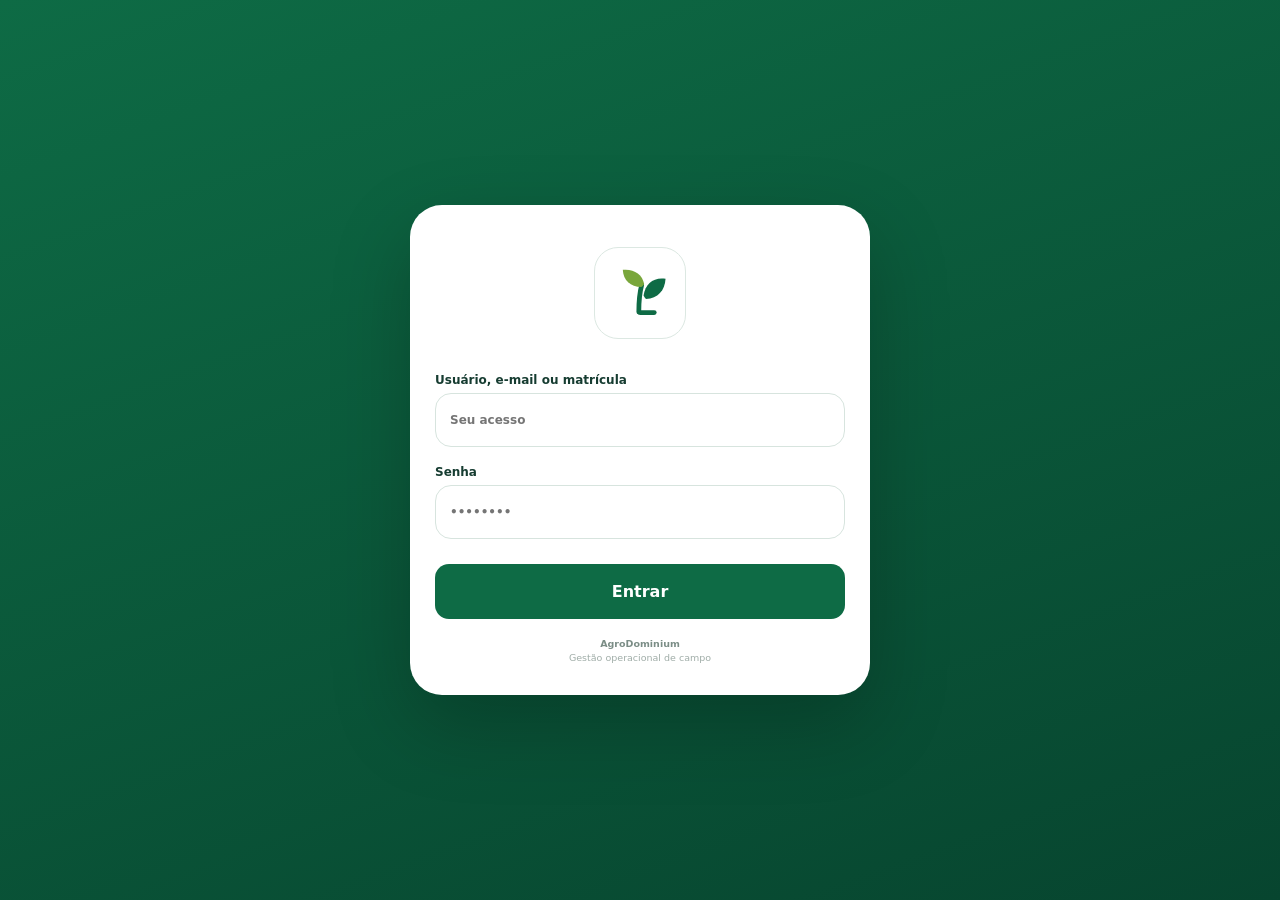
<file: app/src/main/assets/app/index.html>
<!doctype html>
<html lang="pt-BR">
<head>
  <meta charset="utf-8">
  <meta name="viewport" content="width=device-width,initial-scale=1,viewport-fit=cover,user-scalable=no">
  <meta name="theme-color" content="#ffffff">
  <title>AgroDominium</title>
  <link rel="stylesheet" href="style.css">
  <link rel="stylesheet" href="style-v23.css">
  <link rel="stylesheet" href="style-v228.css?v=228">
  <link rel="stylesheet" href="style-v229.css?v=229">
  <link rel="stylesheet" href="style-v230.css?v=230">
  <link rel="stylesheet" href="style-v231.css?v=231">
  <link rel="stylesheet" href="style-v232.css?v=232">
  <link rel="stylesheet" href="style-v240.css?v=241">
  <style>
    .login-card{padding-top:42px!important;padding-bottom:30px!important}
    .login-logo{margin:0 auto 34px!important}
    .login-card label{margin-top:18px!important}
    .login-card>small{display:block;text-align:center;margin-top:18px;line-height:1.45}
  </style>
</head>
<body>
<div id="app" class="app-shell">
  <header class="topbar">
    <div class="brandmark" aria-hidden="true">
      <svg viewBox="0 0 128 128"><path d="M62 96c0-20 2-35 5-46" fill="none" stroke="#0e6b45" stroke-width="8" stroke-linecap="round"/><path d="M66 54c-18 0-30-11-31-29 18-2 33 7 36 24-1 2-3 4-5 5Z" fill="#79a63b"/><path d="M70 68c3-20 17-31 37-28-1 20-13 33-33 34-2-2-3-4-4-6Z" fill="#0e6b45"/><path d="M64 97h24" fill="none" stroke="#0e6b45" stroke-width="8" stroke-linecap="round"/></svg>
    </div>
    <div class="brandtext"><strong>AgroDominium</strong><small id="subtitle">Gestão operacional de campo</small></div>
    <div class="top-actions"><button id="netChip" class="chip offline" type="button">Offline</button><button class="icon-btn" type="button" onclick="syncNow()" aria-label="Sincronizar">↻</button></div>
  </header>
  <main id="screen" class="screen"></main>
  <nav class="bottom-nav">
    <button data-tab="home" onclick="nav('home')"><span>⌂</span><b>Campo</b></button>
    <button data-tab="agenda" onclick="nav('agenda')"><span>▣</span><b>Agenda</b></button>
    <button class="add-main" data-tab="add" onclick="nav('add')"><span>＋</span><b>Adicionar</b></button>
    <button data-tab="map" onclick="nav('map')"><span>⌖</span><b>Mapa</b></button>
    <button data-tab="profile" onclick="nav('profile')"><span>♙</span><b>Perfil</b></button>
  </nav>
</div>
<div id="loginOverlay" class="login-overlay hidden">
  <div class="login-card">
    <div class="login-logo">
      <svg viewBox="0 0 128 128"><path d="M62 96c0-20 2-35 5-46" fill="none" stroke="#0e6b45" stroke-width="8" stroke-linecap="round"/><path d="M66 54c-18 0-30-11-31-29 18-2 33 7 36 24-1 2-3 4-5 5Z" fill="#79a63b"/><path d="M70 68c3-20 17-31 37-28-1 20-13 33-33 34-2-2-3-4-4-6Z" fill="#0e6b45"/><path d="M64 97h24" fill="none" stroke="#0e6b45" stroke-width="8" stroke-linecap="round"/></svg>
    </div>
    <label>Usuário, e-mail ou matrícula<input id="loginUser" autocomplete="username" placeholder="Seu acesso"></label>
    <label>Senha<input id="loginPass" type="password" autocomplete="current-password" placeholder="••••••••"></label>
    <button id="loginBtn" type="button" class="btn primary full" onclick="doLogin()">Entrar</button>
    <small>AgroDominium</small>
  </div>
</div>
<div id="toast" class="toast"></div>
<script src="app.js?v=226"></script>
<script src="fix-v226.js?v=226"></script>
<script src="fix-v228.js?v=228"></script>
<script src="fix-v229.js?v=229"></script>
<script src="fix-v230a.js?v=230"></script>
<script src="fix-v231.js?v=231"></script>
<script src="fix-v232.js?v=232"></script>
<script src="fix-v233.js?v=233"></script>
<script src="fix-v240.js?v=241"></script>
</body>
</html>
</file>
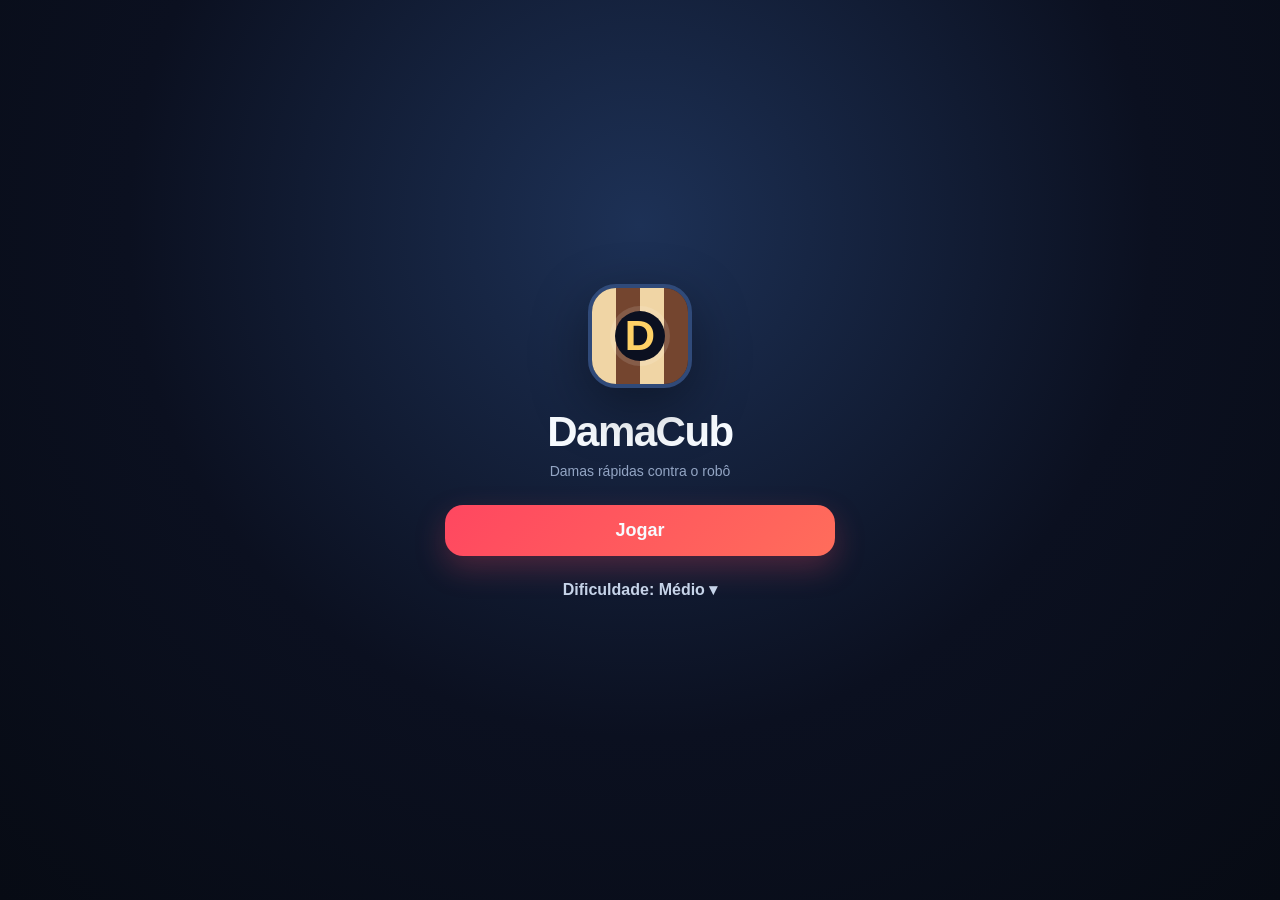
<file: app/src/main/assets/game.html>
<!doctype html>
<html lang="pt-BR">
<head>
<meta charset="utf-8">
<meta name="viewport" content="width=device-width,initial-scale=1,maximum-scale=1,user-scalable=no,viewport-fit=cover">
<title>DamaCub</title>
<style>
:root{--bg:#0b1020;--panel:#121a2e;--panel2:#18233d;--line:#283b61;--text:#f7fbff;--muted:#93a5c4;--gold:#ffd166;--red:#ff5563;--blue:#36c7ff;--dark:#74452f;--light:#f0d5a5}
*{box-sizing:border-box;-webkit-tap-highlight-color:transparent;user-select:none;-webkit-user-select:none}html,body{margin:0;width:100%;height:100%;overflow:hidden;background:var(--bg);color:var(--text);font-family:Arial,Helvetica,sans-serif}button{font:inherit;color:inherit;border:0;outline:0}.hidden{display:none!important}.start{position:fixed;inset:0;z-index:100;background:radial-gradient(circle at 50% 25%,#1d3156 0,#0b1020 55%,#070b14 100%);display:flex;align-items:center;justify-content:center;padding:24px}.start-card{width:min(390px,94vw);text-align:center}.brand-logo{width:104px;height:104px;margin:0 auto 20px;border-radius:28px;display:grid;grid-template-columns:repeat(4,1fr);grid-template-rows:repeat(4,1fr);overflow:hidden;border:4px solid #304a79;box-shadow:0 18px 55px rgba(0,0,0,.38);position:relative}.brand-logo i:nth-child(odd){background:var(--light)}.brand-logo i:nth-child(even){background:var(--dark)}.brand-logo:after{content:'D';position:absolute;inset:23px;border-radius:50%;background:#0b1020;color:var(--gold);display:flex;align-items:center;justify-content:center;font-size:42px;font-weight:900;box-shadow:0 0 0 5px rgba(255,255,255,.12)}.start h1{margin:0;font-size:42px;letter-spacing:-1.5px}.tag{margin:7px 0 26px;color:var(--muted);font-size:14px}.play{width:100%;padding:15px 18px;border-radius:18px;background:linear-gradient(135deg,#ff4760,#ff6d5b);font-weight:900;font-size:18px;box-shadow:0 12px 30px rgba(255,71,96,.25)}.start-diff-toggle{margin-top:14px;background:transparent;color:#c6d3e8;padding:10px 14px;font-weight:700}.start-levels{display:flex;gap:8px;margin-top:8px;max-height:0;opacity:0;overflow:hidden;transition:max-height .22s ease,opacity .18s ease}.start-levels.open{max-height:70px;opacity:1}.start-levels button{flex:1;padding:11px 5px;border-radius:13px;background:#151f36;border:1px solid #2c4169;color:#9fb1ce;font-weight:800}.start-levels button.active{background:var(--gold);border-color:var(--gold);color:#111827}.game{height:100%;display:flex;flex-direction:column;align-items:center;padding:max(8px,env(safe-area-inset-top)) 10px max(8px,env(safe-area-inset-bottom));gap:8px}.topbar{width:min(680px,100%);height:54px;display:flex;align-items:center;justify-content:space-between;flex:0 0 54px}.mini-brand{display:flex;align-items:center;gap:8px;font-weight:900;font-size:18px}.mini-logo{width:34px;height:34px;border-radius:11px;background:linear-gradient(135deg,var(--red),#fe8c54);display:flex;align-items:center;justify-content:center;color:#fff;font-weight:900;box-shadow:inset 0 0 0 2px rgba(255,255,255,.14)}.turn-pill{height:36px;padding:0 12px;border-radius:999px;background:#111a2d;border:1px solid #273a60;display:flex;align-items:center;gap:7px;color:#c7d3e7;font-size:13px;font-weight:800}.turn-dot{width:9px;height:9px;border-radius:50%;background:var(--red);box-shadow:0 0 0 4px rgba(255,85,99,.12)}.turn-pill.cpu .turn-dot{background:var(--blue);box-shadow:0 0 0 4px rgba(54,199,255,.12)}.icon-btn{width:40px;height:40px;border-radius:13px;background:#111a2d;border:1px solid #273a60;font-size:21px;display:flex;align-items:center;justify-content:center}.score-mini{font-size:12px;color:#8193b2;min-width:62px;text-align:center}.board-shell{width:min(94vw,620px);height:min(94vw,620px);max-height:calc(100vh - 126px);max-width:calc(100vh - 126px);aspect-ratio:1/1;position:relative;flex:0 1 auto}.board{position:absolute;inset:0;border:5px solid #314a78;border-radius:18px;overflow:hidden;background:var(--dark);box-shadow:0 18px 48px rgba(0,0,0,.45)}.cells{position:absolute;inset:0;display:grid;grid-template-columns:repeat(8,1fr);grid-template-rows:repeat(8,1fr)}.cell{position:relative}.cell.light{background:var(--light)}.cell.dark{background:var(--dark)}.cell.movable:after{content:'';position:absolute;width:15%;height:15%;left:42.5%;top:42.5%;border-radius:50%;background:rgba(255,255,255,.48)}.cell.target:after{content:'';position:absolute;width:35%;height:35%;left:32.5%;top:32.5%;border-radius:50%;background:rgba(255,209,102,.28);box-shadow:0 0 0 3px var(--gold)}.cell.selected{box-shadow:inset 0 0 0 4px var(--gold)}.cell.hint-from{box-shadow:inset 0 0 0 5px #8df0a9}.cell.hint-to:after{content:'✓';position:absolute;width:42%;height:42%;left:29%;top:29%;border-radius:50%;background:#65db8b;color:#0b4020;display:flex;align-items:center;justify-content:center;font-weight:900;font-size:18px;z-index:3}.pieces{position:absolute;inset:0;pointer-events:none}.piece-slot{position:absolute;width:12.5%;height:12.5%;display:flex;align-items:center;justify-content:center;z-index:10;transition:left .22s cubic-bezier(.2,.72,.25,1),top .22s cubic-bezier(.2,.72,.25,1),opacity .13s ease,transform .22s ease;will-change:left,top,transform,opacity}.disc{width:73%;height:73%;border-radius:50%;border:2px solid rgba(255,255,255,.33);box-shadow:0 5px 8px rgba(0,0,0,.4),inset 0 4px 0 rgba(255,255,255,.25),inset 0 -5px 0 rgba(0,0,0,.16);display:flex;align-items:center;justify-content:center;position:relative}.human .disc{background:linear-gradient(145deg,#ff7680,var(--red) 45%,#d9354b)}.ai .disc{background:linear-gradient(145deg,#76dcff,var(--blue) 45%,#1598d7)}.king .disc:after{content:'★';color:var(--gold);font-size:clamp(16px,4.8vw,31px);text-shadow:0 2px 2px rgba(0,0,0,.38)}.piece-slot.jumping{transform:translateY(-10px) scale(1.11);z-index:40}.piece-slot.captured{opacity:0;transform:scale(.18) rotate(18deg);z-index:5}.piece-slot.selected-piece .disc{box-shadow:0 0 0 4px var(--gold),0 6px 9px rgba(0,0,0,.42),inset 0 4px 0 rgba(255,255,255,.25)}.bottom-status{height:22px;display:flex;align-items:center;justify-content:center;color:#8fa1bf;font-size:12px;flex:0 0 22px}.bottom-status strong{color:#dae4f4}.toast{position:fixed;left:50%;bottom:max(22px,env(safe-area-inset-bottom));transform:translate(-50%,18px);z-index:200;background:#0a1222;border:1px solid #38527e;border-radius:999px;padding:10px 15px;font-size:13px;font-weight:700;opacity:0;pointer-events:none;transition:.2s ease;white-space:nowrap;max-width:88vw;overflow:hidden;text-overflow:ellipsis}.toast.show{opacity:1;transform:translate(-50%,0)}.backdrop{position:fixed;inset:0;background:rgba(0,0,0,.55);z-index:150;opacity:0;pointer-events:none;transition:opacity .2s}.backdrop.open{opacity:1;pointer-events:auto}.sheet{position:absolute;left:50%;bottom:0;transform:translate(-50%,105%);width:min(520px,100%);background:#111a2d;border:1px solid #2a3e64;border-bottom:0;border-radius:24px 24px 0 0;padding:18px 16px max(18px,env(safe-area-inset-bottom));transition:transform .23s ease;box-shadow:0 -16px 50px rgba(0,0,0,.4)}.backdrop.open .sheet{transform:translate(-50%,0)}.grab{width:42px;height:4px;border-radius:8px;background:#425477;margin:0 auto 15px}.sheet-head{display:flex;align-items:center;justify-content:space-between;margin-bottom:13px}.sheet-head b{font-size:18px}.close{width:36px;height:36px;border-radius:12px;background:#1c2944;font-size:21px}.row{display:flex;align-items:center;justify-content:space-between;gap:12px;padding:12px 2px;border-top:1px solid #233552}.row:first-of-type{border-top:0}.row-label{font-weight:800}.row small{display:block;color:#8295b5;margin-top:3px}.toggle{min-width:66px;border-radius:999px;padding:9px 12px;background:#1c2944;font-weight:800;color:#b8c7dd}.toggle.on{background:#265f45;color:#a9f3c3}.diff-collapse{max-height:0;overflow:hidden;opacity:0;transition:.2s}.diff-collapse.open{max-height:70px;opacity:1;margin:4px 0 10px}.diff-grid{display:flex;gap:8px}.diff-grid button{flex:1;padding:11px 6px;background:#1a2742;border:1px solid #2c4168;border-radius:12px;color:#a6b7d1;font-weight:800}.diff-grid button.active{background:var(--gold);color:#111827;border-color:var(--gold)}.wide-btn{width:100%;padding:12px;border-radius:13px;background:#1b2945;font-weight:800}.wide-btn.danger{background:#3b2030;color:#ffc1c9}.wide-btn:disabled{opacity:.46}.privacy-row{display:none}.privacy-row.show{display:flex}.end-card{position:fixed;inset:0;z-index:140;background:rgba(5,8,15,.72);display:none;align-items:center;justify-content:center;padding:20px}.end-card.show{display:flex}.end-inner{width:min(340px,90vw);background:#131e34;border:1px solid #31496f;border-radius:24px;text-align:center;padding:24px;box-shadow:0 25px 70px rgba(0,0,0,.5)}.end-icon{font-size:48px}.end-title{font-weight:900;font-size:26px;margin:8px 0 5px}.end-sub{color:#91a4c2;font-size:13px;margin-bottom:18px}.end-inner button{width:100%;padding:13px;border-radius:14px;background:var(--gold);color:#111827;font-weight:900}@media (orientation:landscape) and (max-height:620px){.game{padding:6px;gap:3px}.topbar{position:fixed;left:8px;top:8px;width:210px;display:grid;grid-template-columns:1fr 42px;height:auto;z-index:20}.turn-pill{margin-top:7px;grid-column:1/3;width:max-content}.score-mini{display:none}.board-shell{width:min(88vh,620px);height:min(88vh,620px);max-width:none;max-height:none}.bottom-status{display:none}}@media(max-width:355px){.mini-brand span{display:none}.board{border-width:4px}.game{padding-left:5px;padding-right:5px}.turn-pill{padding:0 9px}}
</style></head><body>
<div id="start" class="start"><div class="start-card"><div class="brand-logo"><i></i><i></i><i></i><i></i><i></i><i></i><i></i><i></i><i></i><i></i><i></i><i></i><i></i><i></i><i></i><i></i></div><h1>DamaCub</h1><div class="tag">Damas rápidas contra o robô</div><button id="play" class="play">Jogar</button><button id="startDiffToggle" class="start-diff-toggle">Dificuldade: <span id="startDiffName">Médio</span> ▾</button><div id="startLevels" class="start-levels"><button data-level="0">Fácil</button><button class="active" data-level="1">Médio</button><button data-level="2">Difícil</button></div></div></div>
<div class="game"><div class="topbar"><div class="mini-brand"><div class="mini-logo">D</div><span>DamaCub</span></div><div id="turnPill" class="turn-pill"><span class="turn-dot"></span><span id="turnText">Você</span></div><div id="scoreMini" class="score-mini">12 × 12</div><button id="settingsBtn" class="icon-btn">⚙</button></div><div class="board-shell"><div id="board" class="board"><div id="cells" class="cells"></div><div id="pieces" class="pieces"></div></div></div><div id="bottomStatus" class="bottom-status"><strong>Sua vez</strong></div></div>
<div id="toast" class="toast"></div><div id="settingsBackdrop" class="backdrop"><div class="sheet"><div class="grab"></div><div class="sheet-head"><b>Configurações</b><button id="closeSettings" class="close">×</button></div><div class="row"><div><div class="row-label">Dificuldade</div><small id="diffCurrent">Médio</small></div><button id="diffToggle" class="toggle">Alterar</button></div><div id="diffCollapse" class="diff-collapse"><div class="diff-grid"><button data-level="0">Fácil</button><button class="active" data-level="1">Médio</button><button data-level="2">Difícil</button></div></div><div class="row"><div><div class="row-label">Som</div><small>Movimento e captura</small></div><button id="soundToggle" class="toggle on">Ligado</button></div><div class="row"><div><div class="row-label">Dica</div><small>Veja um vídeo e marque uma jogada</small></div><button id="rewardBtn" class="toggle" disabled>Vídeo</button></div><div id="privacyRow" class="row privacy-row"><div><div class="row-label">Privacidade</div><small>Preferências de anúncios</small></div><button id="privacyBtn" class="toggle">Abrir</button></div><div class="row"><button id="newGameBtn" class="wide-btn danger">Nova partida</button></div></div></div><div id="endCard" class="end-card"><div class="end-inner"><div id="endIcon" class="end-icon">🏆</div><div id="endTitle" class="end-title">Você venceu!</div><div id="endSub" class="end-sub">Boa partida.</div><button id="playAgain">Jogar novamente</button></div></div>
<script>
(function(){'use strict';var E=0,H=1,HK=2,A=-1,AK=-2,dirs=[[-1,-1],[-1,1],[1,-1],[1,1]];var board=[],cells=[],pieceMap={},selected=null,targets=[],humanTurn=true,locked=false,level=1,gameOver=false,soundOn=true,audioCtx=null,hintMove=null;var cellsEl=document.getElementById('cells'),piecesEl=document.getElementById('pieces'),turnPill=document.getElementById('turnPill'),turnText=document.getElementById('turnText'),scoreMini=document.getElementById('scoreMini'),bottomStatus=document.getElementById('bottomStatus'),toastEl=document.getElementById('toast'),backdrop=document.getElementById('settingsBackdrop'),diffCollapse=document.getElementById('diffCollapse'),rewardBtn=document.getElementById('rewardBtn'),privacyRow=document.getElementById('privacyRow');var levelNames=['Fácil','Médio','Difícil'];function key(r,c){return r+','+c}function inside(r,c){return r>=0&&r<8&&c>=0&&c<8}function side(p){return p>0?1:(p<0?-1:0)}function clone(b){var x=[],r;for(r=0;r<8;r++)x.push(b[r].slice());return x}function makeBoard(){var b=[],r,c;for(r=0;r<8;r++){b[r]=[];for(c=0;c<8;c++)b[r][c]=0}for(r=0;r<3;r++)for(c=0;c<8;c++)if((r+c)%2)b[r][c]=A;for(r=5;r<8;r++)for(c=0;c<8;c++)if((r+c)%2)b[r][c]=H;return b}function moveDirs(p){return Math.abs(p)===2?dirs:(p>0?[[-1,-1],[-1,1]]:[[1,-1],[1,1]])}function jumpsFrom(b,r,c,p){var out=[],i,dr,dc,r1,c1,r2,c2;for(i=0;i<dirs.length;i++){dr=dirs[i][0];dc=dirs[i][1];r1=r+dr;c1=c+dc;r2=r+2*dr;c2=c+2*dc;if(inside(r2,c2)&&side(b[r1][c1])===-side(p)&&b[r2][c2]===E)out.push({r:r2,c:c2,cap:[r1,c1]})}return out}function chains(b,r,c,p,path,caps){var js=jumpsFrom(b,r,c,p),all=[],i,j,nb,np,start;if(!path)path=[];if(!caps)caps=[];if(!js.length)return caps.length?[{from:path[0],to:{r:r,c:c},path:path.slice(1).concat([{r:r,c:c}]),caps:caps}]:[];for(i=0;i<js.length;i++){j=js[i];nb=clone(b);nb[r][c]=E;nb[j.cap[0]][j.cap[1]]=E;np=p;if((p===H&&j.r===0)||(p===A&&j.r===7))np=p>0?HK:AK;nb[j.r][j.c]=np;start=path.length?path:[{r:r,c:c}];all=all.concat(chains(nb,j.r,j.c,np,start.concat([{r:j.r,c:j.c}]),caps.concat([j.cap])))}return all}function legal(b,s){var caps=[],moves=[],r,c,p,ds,i,rr,cc;for(r=0;r<8;r++)for(c=0;c<8;c++)if(side(b[r][c])===s)caps=caps.concat(chains(b,r,c,b[r][c]));if(caps.length)return caps;for(r=0;r<8;r++)for(c=0;c<8;c++){p=b[r][c];if(side(p)!==s)continue;ds=moveDirs(p);for(i=0;i<ds.length;i++){rr=r+ds[i][0];cc=c+ds[i][1];if(inside(rr,cc)&&b[rr][cc]===E)moves.push({from:{r:r,c:c},to:{r:rr,c:cc},path:[{r:rr,c:cc}],caps:[]})}}return moves}function applySim(b,m){var nb=clone(b),p=nb[m.from.r][m.from.c],i,end;nb[m.from.r][m.from.c]=E;for(i=0;i<m.caps.length;i++)nb[m.caps[i][0]][m.caps[i][1]]=E;end=m.path[m.path.length-1];if((p===H&&end.r===0)||(p===A&&end.r===7))p=p>0?HK:AK;nb[end.r][end.c]=p;return nb}function buildCells(){var r,c,d,i=0;cellsEl.innerHTML='';cells=[];for(r=0;r<8;r++)for(c=0;c<8;c++){d=document.createElement('div');d.className='cell '+(((r+c)%2)?'dark':'light');d.setAttribute('data-r',r);d.setAttribute('data-c',c);d.onclick=cellTap;cellsEl.appendChild(d);cells[i++]=d}}function pieceNode(p,r,c){var slot=document.createElement('div'),disc=document.createElement('div');slot.className='piece-slot '+(p>0?'human':'ai')+(Math.abs(p)===2?' king':'');disc.className='disc';slot.appendChild(disc);setPos(slot,r,c);piecesEl.appendChild(slot);pieceMap[key(r,c)]=slot;return slot}function setPos(node,r,c){node.style.left=(c*12.5)+'%';node.style.top=(r*12.5)+'%'}function rebuildPieces(){var r,c,p;piecesEl.innerHTML='';pieceMap={};for(r=0;r<8;r++)for(c=0;c<8;c++){p=board[r][c];if(p)pieceNode(p,r,c)}}function clearMarks(){var i;for(i=0;i<cells.length;i++)cells[i].className=cells[i].className.replace(/\s(movable|target|selected|hint-from|hint-to)/g,'');var ks=Object.keys(pieceMap),j;for(j=0;j<ks.length;j++)pieceMap[ks[j]].classList.remove('selected-piece')}function markLegal(){clearMarks();if(gameOver||locked||!humanTurn)return;var lm=legal(board,1),i,m,idx;if(selected){idx=selected.r*8+selected.c;cells[idx].classList.add('selected');if(pieceMap[key(selected.r,selected.c)])pieceMap[key(selected.r,selected.c)].classList.add('selected-piece');for(i=0;i<targets.length;i++)cells[targets[i].to.r*8+targets[i].to.c].classList.add('target')}else for(i=0;i<lm.length;i++){m=lm[i];cells[m.from.r*8+m.from.c].classList.add('movable')}if(hintMove){cells[hintMove.from.r*8+hintMove.from.c].classList.add('hint-from');cells[hintMove.to.r*8+hintMove.to.c].classList.add('hint-to')}}function cellTap(){if(!humanTurn||locked||gameOver)return;ensureAudio();hintMove=null;var r=parseInt(this.getAttribute('data-r'),10),c=parseInt(this.getAttribute('data-c'),10),p=board[r][c],lm=legal(board,1),choices;if(selected){choices=targets.filter(function(m){return m.to.r===r&&m.to.c===c});if(choices.length){doHuman(choices[0]);return}if(p>0){selectPiece(r,c,lm);return}selected=null;targets=[];markLegal();return}if(p>0)selectPiece(r,c,lm)}function selectPiece(r,c,lm){var list=lm.filter(function(m){return m.from.r===r&&m.from.c===c});if(!list.length){toast(lm.length&&lm[0].caps.length?'Captura obrigatória':'Sem jogada');playError();return}selected={r:r,c:c};targets=list;playSelect();markLegal()}function count(s){var n=0,r,c;for(r=0;r<8;r++)for(c=0;c<8;c++)if(side(board[r][c])===s)n++;return n}function updateHud(){scoreMini.textContent=count(1)+' × '+count(-1);if(gameOver){turnText.textContent='Fim';turnPill.className='turn-pill'}else if(!humanTurn||locked){turnText.textContent='Robô';turnPill.className='turn-pill cpu';bottomStatus.innerHTML='<strong>Robô jogando…</strong>'}else{turnText.textContent='Você';turnPill.className='turn-pill';bottomStatus.innerHTML='<strong>Sua vez</strong>'}}function promoteNode(node,p,end){if((p===H&&end.r===0)||(p===A&&end.r===7)){node.classList.add('king');playKing()}}function animateMove(m,done){var p=board[m.from.r][m.from.c],node=pieceMap[key(m.from.r,m.from.c)],i=0;if(!node){done();return}delete pieceMap[key(m.from.r,m.from.c)];node.classList.remove('selected-piece');clearMarks();function next(){if(i>=m.path.length){var end=m.path[m.path.length-1];pieceMap[key(end.r,end.c)]=node;promoteNode(node,p,end);done();return}var dest=m.path[i],cap=m.caps[i],victim=cap?pieceMap[key(cap[0],cap[1])]:null;node.classList.add('jumping');setPos(node,dest.r,dest.c);setTimeout(function(){node.classList.remove('jumping');if(cap&&victim){playCapture();victim.classList.add('captured');delete pieceMap[key(cap[0],cap[1])];setTimeout(function(){if(victim.parentNode)victim.parentNode.removeChild(victim)},120)}else playMove();i++;setTimeout(next,cap?125:35)},235)}next()}function commitMove(m){board=applySim(board,m);selected=null;targets=[];hintMove=null;updateHud()}function doHuman(m){locked=true;humanTurn=false;updateHud();animateMove(m,function(){commitMove(m);if(checkEnd())return;setTimeout(aiPlay,260)})}function aiPlay(){var ms=legal(board,-1),m,best,picks,i,x,sc;if(!ms.length){finish(true);return}if(level===0)m=ms[Math.floor(Math.random()*ms.length)];else if(level===1){best=-1e9;picks=[];for(i=0;i<ms.length;i++){x=ms[i];sc=evaluate(applySim(board,x))+Math.random()*.22;if(sc>best+.01){best=sc;picks=[x]}else if(Math.abs(sc-best)<.01)picks.push(x)}m=picks[Math.floor(Math.random()*picks.length)]}else{best=-1e9;for(i=0;i<ms.length;i++){x=ms[i];sc=minimax(applySim(board,x),1,4,-1e9,1e9);if(sc>best){best=sc;m=x}}}animateMove(m,function(){commitMove(m);locked=false;humanTurn=true;if(checkEnd())return;updateHud();markLegal()})}function evaluate(b){var sc=0,r,c,p,v;for(r=0;r<8;r++)for(c=0;c<8;c++){p=b[r][c];if(!p)continue;v=Math.abs(p)===2?3.15:1;v+=(p<0?r:(7-r))*.035;sc+=p<0?v:-v}sc+=(legal(b,-1).length-legal(b,1).length)*.03;return sc}function minimax(b,s,d,alpha,beta){var ms=legal(b,s),v,i;if(d===0||!ms.length){if(!ms.length)return s===-1?-1000-d:1000+d;return evaluate(b)}if(s===-1){v=-1e9;for(i=0;i<ms.length;i++){v=Math.max(v,minimax(applySim(b,ms[i]),1,d-1,alpha,beta));alpha=Math.max(alpha,v);if(beta<=alpha)break}return v}v=1e9;for(i=0;i<ms.length;i++){v=Math.min(v,minimax(applySim(b,ms[i]),-1,d-1,alpha,beta));beta=Math.min(beta,v);if(beta<=alpha)break}return v}function checkEnd(){if(count(-1)===0||legal(board,-1).length===0){finish(true);return true}if(count(1)===0||legal(board,1).length===0){finish(false);return true}return false}function finish(win){gameOver=true;locked=false;humanTurn=false;updateHud();playEnd(win);document.getElementById('endIcon').textContent=win?'🏆':'🤖';document.getElementById('endTitle').textContent=win?'Você venceu!':'O robô venceu';document.getElementById('endSub').textContent=win?'Boa partida.':'Tente outro nível ou jogue novamente.';document.getElementById('endCard').classList.add('show')}function newGame(){board=makeBoard();selected=null;targets=[];hintMove=null;humanTurn=true;locked=false;gameOver=false;document.getElementById('endCard').classList.remove('show');rebuildPieces();updateHud();markLegal()}function toast(t){toastEl.textContent=t;toastEl.classList.add('show');clearTimeout(toast._t);toast._t=setTimeout(function(){toastEl.classList.remove('show')},1500)}function ensureAudio(){if(!soundOn)return;try{if(!audioCtx){var C=window.AudioContext||window.webkitAudioContext;if(C)audioCtx=new C()}if(audioCtx&&audioCtx.state==='suspended')audioCtx.resume()}catch(e){}}function tone(freq,dur,gain,type,delay){if(!soundOn)return;ensureAudio();if(!audioCtx)return;try{var o=audioCtx.createOscillator(),g=audioCtx.createGain(),now=audioCtx.currentTime+(delay||0);o.type=type||'sine';o.frequency.setValueAtTime(freq,now);g.gain.setValueAtTime(gain||.035,now);g.gain.exponentialRampToValueAtTime(.001,now+dur);o.connect(g);g.connect(audioCtx.destination);o.start(now);o.stop(now+dur+.02)}catch(e){}}function playSelect(){tone(440,.055,.025,'sine')}function playMove(){tone(250,.065,.025,'triangle')}function playCapture(){tone(155,.11,.05,'square');tone(360,.09,.03,'triangle',.035)}function playKing(){tone(520,.12,.035,'sine');tone(780,.15,.025,'sine',.07)}function playError(){tone(120,.08,.025,'square')}function playEnd(win){if(win){tone(523,.15,.04,'sine');tone(659,.16,.04,'sine',.12);tone(784,.25,.04,'sine',.24)}else{tone(220,.14,.035,'triangle');tone(164,.24,.035,'triangle',.12)}}function setLevel(n,reset){level=n;var all=document.querySelectorAll('[data-level]'),i;for(i=0;i<all.length;i++)all[i].classList.toggle('active',parseInt(all[i].getAttribute('data-level'),10)===n);document.getElementById('startDiffName').textContent=levelNames[n];document.getElementById('diffCurrent').textContent=levelNames[n];if(reset&&document.getElementById('start').classList.contains('hidden')){newGame();toast('Nível: '+levelNames[n])}}function showHint(){if(gameOver||locked||!humanTurn){toast('Espere sua vez');return}var ms=legal(board,1),best=1e9,i,sc,m;if(!ms.length)return;for(i=0;i<ms.length;i++){sc=evaluate(applySim(board,ms[i]));if(sc<best){best=sc;m=ms[i]}}hintMove=m;markLegal();toast('Dica marcada');tone(680,.13,.03,'sine')}function openSettings(){backdrop.classList.add('open')}function closeSettings(){backdrop.classList.remove('open');diffCollapse.classList.remove('open')}document.getElementById('play').onclick=function(){ensureAudio();document.getElementById('start').classList.add('hidden');newGame();tone(440,.08,.025,'sine');tone(660,.1,.025,'sine',.06)};document.getElementById('startDiffToggle').onclick=function(){document.getElementById('startLevels').classList.toggle('open')};(function(){var all=document.querySelectorAll('[data-level]'),i;for(i=0;i<all.length;i++)all[i].onclick=function(){setLevel(parseInt(this.getAttribute('data-level'),10),true)}})();document.getElementById('settingsBtn').onclick=openSettings;document.getElementById('closeSettings').onclick=closeSettings;backdrop.onclick=function(e){if(e.target===backdrop)closeSettings()};document.getElementById('diffToggle').onclick=function(){diffCollapse.classList.toggle('open')};document.getElementById('soundToggle').onclick=function(){soundOn=!soundOn;this.textContent=soundOn?'Ligado':'Mudo';this.classList.toggle('on',soundOn);if(soundOn){ensureAudio();playSelect()}};document.getElementById('newGameBtn').onclick=function(){closeSettings();newGame();toast('Nova partida')};document.getElementById('playAgain').onclick=function(){newGame()};rewardBtn.onclick=function(){if(rewardBtn.disabled)return;if(window.AndroidAds&&AndroidAds.showRewarded){rewardBtn.disabled=true;rewardBtn.textContent='Abrindo…';AndroidAds.showRewarded()}else toast('Anúncio indisponível')};document.getElementById('privacyBtn').onclick=function(){if(window.AndroidAds&&AndroidAds.showPrivacyOptions)AndroidAds.showPrivacyOptions()};window.DamaCubAds={onAdState:function(ready){rewardBtn.disabled=!ready;rewardBtn.textContent=ready?'Vídeo':'Carregando…'},onRewardEarned:function(){rewardBtn.disabled=true;rewardBtn.textContent='Carregando…';showHint()},onAdClosed:function(){},onAdUnavailable:function(){rewardBtn.disabled=true;rewardBtn.textContent='Depois';toast('Vídeo indisponível agora')},onPrivacyRequired:function(required){privacyRow.classList.toggle('show',!!required)}};window.DamaCubBack=function(){if(backdrop.classList.contains('open')){closeSettings();return true}if(document.getElementById('endCard').classList.contains('show')){document.getElementById('endCard').classList.remove('show');return true}return false};buildCells();setLevel(1,false);newGame()})();
</script></body></html>
</file>
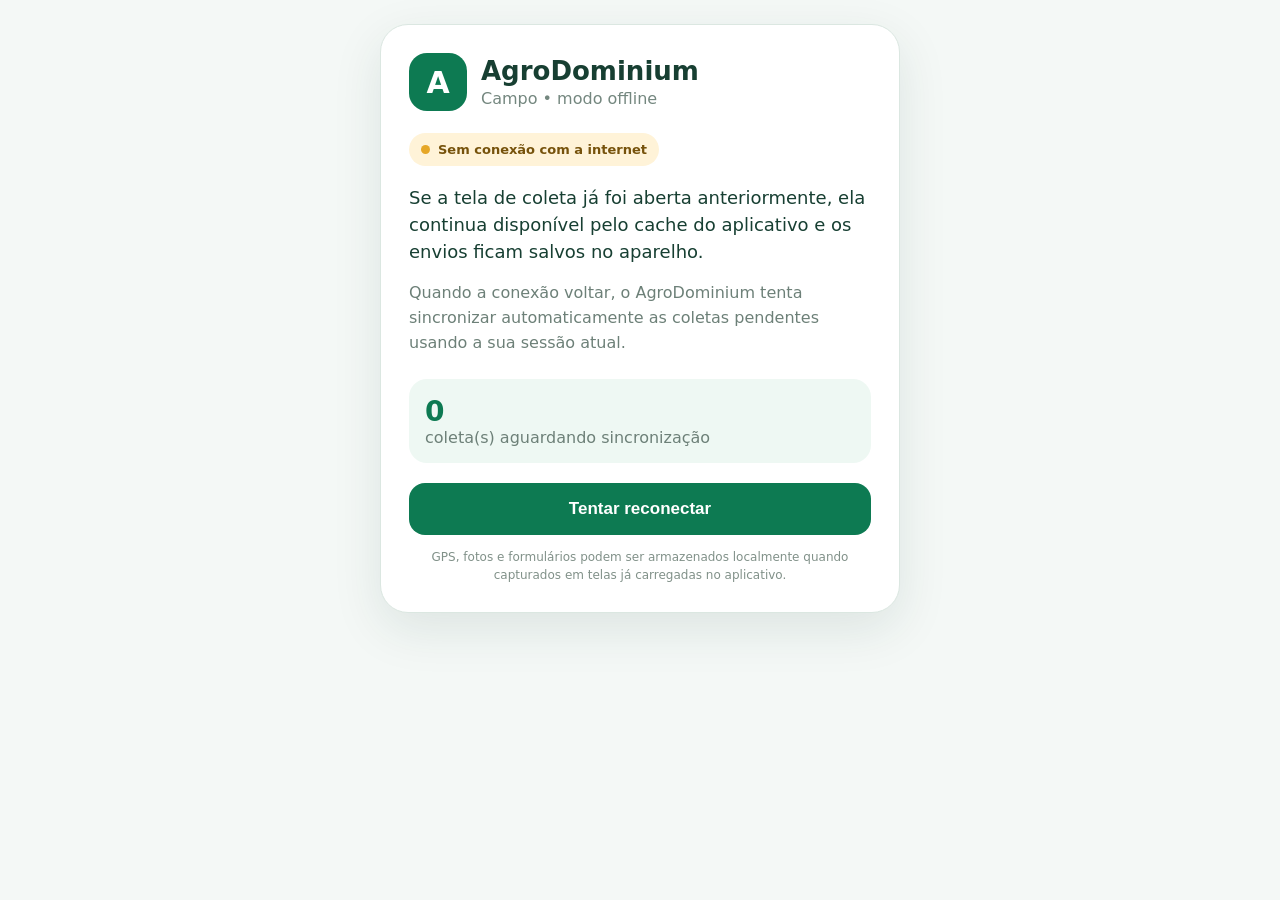
<file: app/src/main/assets/offline.html>
<!doctype html>
<html lang="pt-BR">
<head>
  <meta charset="utf-8">
  <meta name="viewport" content="width=device-width,initial-scale=1,maximum-scale=1,viewport-fit=cover">
  <title>AgroDominium • Offline</title>
  <style>
    *{box-sizing:border-box}html,body{margin:0;min-height:100%;font-family:system-ui,-apple-system,Segoe UI,Roboto,sans-serif;background:#f4f8f6;color:#173f32}body{display:flex;align-items:center;justify-content:center;padding:24px}.card{width:min(100%,520px);background:#fff;border:1px solid #dbe7e1;border-radius:28px;padding:28px;box-shadow:0 16px 50px rgba(18,63,49,.10)}.brand{display:flex;align-items:center;gap:14px;margin-bottom:22px}.logo{width:58px;height:58px;border-radius:18px;background:#0d7a52;display:grid;place-items:center;color:#fff;font-size:30px;font-weight:800}.brand h1{font-size:26px;margin:0}.brand p{margin:3px 0 0;color:#74877f}.badge{display:inline-flex;align-items:center;gap:8px;padding:9px 12px;border-radius:999px;background:#fff3d8;color:#76520b;font-weight:700;font-size:13px;margin-bottom:18px}.dot{width:9px;height:9px;border-radius:50%;background:#e6a727}.msg{font-size:18px;line-height:1.5;margin:0 0 16px}.sub{color:#6d8078;line-height:1.55;margin:0 0 24px}.queue{border-radius:18px;background:#eef8f3;padding:16px;margin-bottom:20px}.queue strong{display:block;font-size:28px;color:#0d7a52}.queue span{color:#6d8078}.btn{width:100%;border:0;border-radius:16px;padding:16px 18px;background:#0d7a52;color:#fff;font-size:17px;font-weight:800}.hint{font-size:12px;color:#819189;text-align:center;margin-top:14px;line-height:1.45}
  </style>
</head>
<body>
  <main class="card">
    <div class="brand">
      <div class="logo">A</div>
      <div><h1>AgroDominium</h1><p>Campo • modo offline</p></div>
    </div>
    <div class="badge"><span class="dot"></span> Sem conexão com a internet</div>
    <p class="msg">Se a tela de coleta já foi aberta anteriormente, ela continua disponível pelo cache do aplicativo e os envios ficam salvos no aparelho.</p>
    <p class="sub">Quando a conexão voltar, o AgroDominium tenta sincronizar automaticamente as coletas pendentes usando a sua sessão atual.</p>
    <div class="queue"><strong id="count">0</strong><span>coleta(s) aguardando sincronização</span></div>
    <button class="btn" onclick="retry()">Tentar reconectar</button>
    <div class="hint">GPS, fotos e formulários podem ser armazenados localmente quando capturados em telas já carregadas no aplicativo.</div>
  </main>
<script>
  function update(){try{document.getElementById('count').textContent=String(AgroDominiumOffline.count()||0)}catch(e){}}
  function retry(){try{AgroDominiumOffline.openOnline()}catch(e){location.reload()}}
  update();setInterval(update,1500);
</script>
</body>
</html>
</file>
<file: app/src/main/assets/app/style.css>
:root{
  --green:#0b5d3f;--green2:#0f7a50;--green3:#e8f5ee;--ink:#17372c;--muted:#7b8d85;
  --line:#dce8e1;--bg:#f3f8f5;--card:#fff;--warn:#c77700;--bad:#bb2e2e;--blue:#2563eb;
  --shadow:0 10px 28px rgba(13,80,55,.08);--radius:22px;
}
*{box-sizing:border-box;-webkit-tap-highlight-color:transparent}
html,body{margin:0;width:100%;height:100%;background:var(--bg);color:var(--ink);font-family:Inter,ui-sans-serif,system-ui,-apple-system,"Segoe UI",Roboto,Arial,sans-serif;overflow:hidden}
button,input,select,textarea{font:inherit;color:inherit}button{cursor:pointer}.hidden{display:none!important}
.app-shell{height:100%;display:flex;flex-direction:column;background:linear-gradient(180deg,#f9fcfa 0,#f1f7f3 100%)}
.topbar{height:72px;flex:0 0 72px;display:flex;align-items:center;gap:12px;padding:10px 16px;background:rgba(255,255,255,.96);border-bottom:1px solid var(--line);backdrop-filter:blur(12px);z-index:10}
.brandmark{width:42px;height:42px;border-radius:14px;background:linear-gradient(145deg,var(--green),#0d8a59);display:grid;place-items:center;box-shadow:0 8px 18px rgba(11,93,63,.18)}
.leaf-dot{width:19px;height:25px;border-radius:18px 18px 18px 4px;background:#fff;transform:rotate(34deg);position:relative}.leaf-dot:after{content:"";position:absolute;width:2px;height:16px;background:var(--green);left:9px;top:6px;transform:rotate(-12deg);opacity:.75}
.brandtext{min-width:0;display:flex;flex-direction:column;line-height:1.05}.brandtext strong{font-size:20px;letter-spacing:-.5px}.brandtext small{font-size:12px;color:var(--muted);margin-top:5px;white-space:nowrap;overflow:hidden;text-overflow:ellipsis;max-width:48vw}
.top-actions{margin-left:auto;display:flex;gap:8px;align-items:center}.chip{height:34px;padding:0 11px;border-radius:999px;border:1px solid var(--line);background:#fff;font-size:12px;font-weight:800}.chip.online{color:#067244;background:#e7f8ef;border-color:#bfe7d0}.chip.offline{color:#8a5a08;background:#fff7e8;border-color:#f0d9a8}.chip.syncing{color:#3157a3;background:#edf3ff;border-color:#cbd8f5}.icon-btn{width:38px;height:38px;border:1px solid var(--line);border-radius:13px;background:#fff;font-size:22px;color:var(--green);display:grid;place-items:center}
.screen{flex:1;min-height:0;overflow-y:auto;padding:18px 16px 102px;-webkit-overflow-scrolling:touch;scroll-behavior:smooth}
.bottom-nav{height:82px;flex:0 0 82px;background:rgba(255,255,255,.98);border-top:1px solid var(--line);display:grid;grid-template-columns:repeat(5,1fr);align-items:center;padding:7px 8px 8px;z-index:20;box-shadow:0 -8px 26px rgba(20,70,50,.05)}
.bottom-nav button{border:0;background:transparent;color:#71837a;display:flex;min-width:0;height:64px;align-items:center;justify-content:center;flex-direction:column;gap:3px;border-radius:16px;font-size:11px}.bottom-nav button span{font-size:23px;line-height:1}.bottom-nav button b{font-size:11px;font-weight:800}.bottom-nav button.active{color:var(--green);background:#edf7f1}.bottom-nav .add-main{margin-top:-28px;height:72px;background:var(--green);color:#fff;border-radius:23px;box-shadow:0 12px 24px rgba(11,93,63,.22)}.bottom-nav .add-main.active{background:#084e36;color:#fff}.bottom-nav .add-main span{font-size:30px}.app-shell.form-open .bottom-nav{display:none}.app-shell.form-open .screen{padding-bottom:26px}.app-shell.form-open .topbar{height:64px;flex-basis:64px}
.hero{background:linear-gradient(135deg,#0b5d3f,#11905d);color:#fff;border-radius:28px;padding:22px;box-shadow:0 16px 30px rgba(11,93,63,.18);position:relative;overflow:hidden}.hero:after{content:"";position:absolute;width:180px;height:180px;border-radius:50%;right:-75px;top:-75px;background:rgba(255,255,255,.08)}.hero h1{font-size:25px;margin:0 0 8px;letter-spacing:-.7px;position:relative}.hero p{margin:0;color:#d9f3e6;font-size:14px;line-height:1.5;position:relative}.hero-actions{display:grid;grid-template-columns:1fr 1fr;gap:10px;margin-top:18px;position:relative}.hero-actions button{height:48px;border:0;border-radius:15px;background:#fff;color:var(--green);font-weight:900}.hero-actions button.secondary{background:rgba(255,255,255,.13);color:#fff;border:1px solid rgba(255,255,255,.22)}
.section-title{display:flex;align-items:end;justify-content:space-between;margin:24px 2px 12px}.section-title h2{font-size:18px;margin:0;letter-spacing:-.3px}.section-title small{color:var(--muted);font-size:12px}.link-btn{border:0;background:transparent;color:var(--green);font-weight:900;padding:4px}
.grid-2{display:grid;grid-template-columns:1fr 1fr;gap:11px}.action-card{border:1px solid var(--line);background:var(--card);border-radius:20px;padding:16px;text-align:left;min-height:118px;box-shadow:var(--shadow);display:flex;flex-direction:column;justify-content:space-between}.action-card .ico{width:42px;height:42px;border-radius:14px;background:var(--green3);display:grid;place-items:center;font-size:22px}.action-card strong{display:block;font-size:15px;margin-top:12px}.action-card small{display:block;color:var(--muted);font-size:12px;margin-top:3px;line-height:1.35}.action-card.route .ico{background:#eaf1ff;color:var(--blue)}.action-card.vehicle .ico{background:#fff5df}.action-card.point .ico{background:#e8f5ee}.action-card.pending{border-color:#f0d7a4;background:#fffbf3}
.stats{display:grid;grid-template-columns:repeat(3,1fr);gap:9px;margin-top:12px}.stat{background:#fff;border:1px solid var(--line);border-radius:17px;padding:12px;text-align:center}.stat b{display:block;font-size:20px;color:var(--green)}.stat span{display:block;font-size:10px;color:var(--muted);margin-top:2px;text-transform:uppercase;letter-spacing:.35px}
.card{background:#fff;border:1px solid var(--line);border-radius:var(--radius);box-shadow:var(--shadow);padding:16px}.list{display:flex;flex-direction:column;gap:9px}.row-card{border:1px solid #e3ece7;background:#fff;border-radius:17px;padding:13px 14px;display:flex;gap:12px;align-items:center}.row-card .dot{width:11px;height:11px;border-radius:50%;background:var(--green);flex:0 0 auto}.row-card .body{min-width:0;flex:1}.row-card b{display:block;font-size:14px;white-space:nowrap;overflow:hidden;text-overflow:ellipsis}.row-card small{display:block;color:var(--muted);font-size:11px;margin-top:4px;white-space:nowrap;overflow:hidden;text-overflow:ellipsis}.row-card .badge{font-size:10px;font-weight:900;border-radius:999px;padding:5px 8px;background:#edf7f1;color:var(--green);max-width:42%;white-space:nowrap;overflow:hidden;text-overflow:ellipsis}.row-card .badge.warn{background:#fff4dc;color:#9a6200}.row-card .badge.bad{background:#ffeded;color:#a82929}.empty{padding:30px 16px;text-align:center;color:var(--muted)}.empty b{display:block;color:var(--ink);margin-bottom:5px}.empty small{display:block}
.page-head{display:flex;align-items:center;gap:10px;margin-bottom:16px}.back{width:42px;height:42px;border:1px solid var(--line);border-radius:14px;background:#fff;font-size:22px}.page-head div{min-width:0}.page-head h1{font-size:21px;margin:0;letter-spacing:-.5px}.page-head p{margin:3px 0 0;color:var(--muted);font-size:12px}.page-head .right{margin-left:auto}
.form-card{background:#fff;border:1px solid var(--line);border-radius:22px;padding:16px;margin-bottom:14px;box-shadow:var(--shadow)}.form-card h3{margin:0 0 14px;font-size:16px}.field{display:block;margin-bottom:13px}.field span{display:block;font-size:12px;font-weight:800;margin:0 0 6px;color:#355248}.field input,.field select,.field textarea{width:100%;border:1px solid #d8e5de;background:#fbfdfc;border-radius:14px;min-height:48px;padding:11px 12px;outline:none}.field textarea{min-height:92px;resize:vertical}.field input:focus,.field select:focus,.field textarea:focus{border-color:#70bd98;box-shadow:0 0 0 3px #e7f5ed}.fields-2{display:grid;grid-template-columns:1fr 1fr;gap:10px}.btn{min-height:49px;border:0;border-radius:15px;padding:0 16px;font-weight:900}.btn.primary{background:var(--green);color:#fff}.btn.secondary{background:#eef6f1;color:var(--green);border:1px solid #d6e8df}.btn.warn{background:#fff2dc;color:#8a5a08}.btn.danger{background:#ffe9e9;color:#a12727}.btn.full{width:100%}.btn:disabled{opacity:.5}.btn-row{display:grid;grid-template-columns:1fr 1fr;gap:10px}.help{color:var(--muted);font-size:11px;line-height:1.45}.required:after{content:" *";color:#b83333}
.gps-box{border:1px dashed #b7d5c6;background:#f7fbf9;border-radius:16px;padding:13px;display:flex;align-items:center;gap:10px}.gps-box .gps-icon{width:38px;height:38px;border-radius:12px;background:#e4f5ec;display:grid;place-items:center}.gps-box .gps-info{flex:1;min-width:0}.gps-box b{display:block;font-size:13px}.gps-box small{display:block;font-size:11px;color:var(--muted);margin-top:3px;word-break:break-word}.gps-box.ready{border-style:solid;border-color:#8fd0ae;background:#f0faf5}.gps-box.ready .gps-icon{background:#dff4e8;color:var(--green)}.gps-box .btn{min-height:42px;padding:0 10px;font-size:11px}
.photo-picker{border:1px dashed #bdd4c8;border-radius:17px;padding:14px;background:#fbfdfc}.photo-grid{display:grid;grid-template-columns:repeat(4,1fr);gap:7px;margin-top:10px}.photo-grid .thumb{aspect-ratio:1;border-radius:11px;overflow:hidden;background:#e9f0ec;position:relative}.photo-grid img{width:100%;height:100%;object-fit:cover}.photo-grid .thumb span{position:absolute;right:3px;top:3px;background:rgba(0,0,0,.62);color:white;width:22px;height:22px;border-radius:50%;display:grid;place-items:center;font-size:13px}.photo-placeholder{width:100%;height:100%;display:grid;place-items:center;font-size:26px}
.segmented{display:flex;background:#e9f1ed;border-radius:14px;padding:4px;gap:4px;margin-bottom:13px;overflow-x:auto}.segmented button{flex:1;min-width:90px;border:0;background:transparent;height:38px;border-radius:11px;font-size:11px;font-weight:800;color:#657970;white-space:nowrap}.segmented button.active{background:#fff;color:var(--green);box-shadow:0 2px 8px rgba(0,0,0,.06)}.search{position:relative}.search input{width:100%;height:48px;border:1px solid var(--line);background:#fff;border-radius:15px;padding:0 14px 0 42px;outline:none}.search:before{content:"⌕";position:absolute;left:15px;top:10px;font-size:22px;color:#7c8e85}
.offline-map{height:360px;border-radius:20px;background:linear-gradient(180deg,#edf5f0,#e5efe9);border:1px solid #d6e4dc;position:relative;overflow:hidden}.offline-map canvas{width:100%;height:100%;display:block}.map-watermark{position:absolute;right:10px;bottom:8px;background:rgba(255,255,255,.8);font-size:9px;color:#5e7469;padding:4px 6px;border-radius:7px}.map-legend{display:flex;gap:14px;align-items:center;padding:10px 2px 0;color:var(--muted);font-size:11px}.map-legend span{display:flex;align-items:center;gap:5px}.map-legend i{width:10px;height:10px;border-radius:50%;display:inline-block}.map-legend .producer{background:var(--green)}.map-legend .route{background:var(--blue)}
.check-item{border-bottom:1px solid #edf1ef;padding:14px 0}.check-item:last-child{border-bottom:0}.check-item b{display:block;font-size:14px;margin-bottom:4px}.check-item small{color:var(--muted);font-size:11px}.choice{display:grid;grid-template-columns:repeat(3,1fr);gap:7px;margin-top:10px}.choice button{height:42px;border:1px solid #d6e2dc;background:#fff;border-radius:12px;font-size:12px;font-weight:900}.choice button.sel.ok{border-color:#72c29a;background:#e9f8f0;color:#087044}.choice button.sel.att{border-color:#e4b35e;background:#fff5df;color:#8c5c08}.choice button.sel.na{border-color:#a8b7b0;background:#f0f4f2;color:#53675e}
.route-live{background:linear-gradient(135deg,#113d65,#1b66a0);color:#fff;border-radius:24px;padding:18px;box-shadow:0 14px 28px rgba(20,80,130,.16);margin-top:12px}.route-live .pulse{width:11px;height:11px;border-radius:50%;background:#53e5a0;box-shadow:0 0 0 7px rgba(83,229,160,.14);display:inline-block;margin-right:8px}.route-live h2{margin:8px 0 4px;font-size:20px}.route-live p{margin:0;color:#d7eafa;font-size:12px}.route-metrics{display:grid;grid-template-columns:1fr 1fr;gap:8px;margin-top:14px}.route-metrics div{background:rgba(255,255,255,.1);border-radius:14px;padding:11px}.route-metrics b{display:block;font-size:18px}.route-metrics span{font-size:10px;color:#cce2f3}.route-actions{display:grid;grid-template-columns:1fr 1fr;gap:9px;margin-top:14px}.route-actions button{height:46px;border:0;border-radius:14px;font-weight:900}.route-actions .stop{background:#fff;color:#18486d}.route-actions .point{background:#0f7a50;color:#fff;border:1px solid rgba(255,255,255,.2)}
.sync-card{background:#fff;border:1px solid var(--line);border-radius:22px;padding:18px}.sync-status{display:flex;align-items:center;gap:12px}.sync-ring{width:48px;height:48px;border-radius:50%;display:grid;place-items:center;background:#eaf7f0;color:var(--green);font-size:24px}.sync-status b{font-size:16px}.sync-status small{display:block;color:var(--muted);margin-top:3px}.queue-item{padding:11px 0;border-bottom:1px solid #edf1ef;display:flex;align-items:center;gap:10px}.queue-item:last-child{border-bottom:0}.qicon{color:var(--green);font-size:20px}.qbody{flex:1;min-width:0}.qbody b{font-size:13px;display:block}.qbody small{font-size:10px;color:var(--muted);display:block;margin-top:3px;white-space:normal}.qstatus{font-size:10px;color:var(--muted);font-weight:800}
.profile-head{display:flex;gap:12px;align-items:center;padding-bottom:14px;border-bottom:1px solid #edf1ef}.avatar{width:52px;height:52px;border-radius:18px;background:var(--green);color:#fff;display:grid;place-items:center;font-size:22px;font-weight:900}.profile-head h2{margin:0;font-size:18px}.profile-head p{margin:4px 0 0;color:var(--muted);font-size:12px}.menu-list{margin-top:8px}.menu-row{width:100%;min-height:52px;border:0;border-bottom:1px solid #edf1ef;background:#fff;display:flex;align-items:center;gap:10px;text-align:left;padding:8px 0}.menu-row:last-child{border-bottom:0}.menu-row span{width:28px;color:var(--green)}.menu-row b{flex:1;font-size:13px}.menu-row em{font-style:normal;font-size:11px;color:var(--muted)}.menu-row select{max-width:45%;border:1px solid var(--line);border-radius:10px;padding:7px;background:#fff}
.login-overlay{position:fixed;inset:0;background:linear-gradient(155deg,#0b5d3f,#0b3e2e);z-index:999;display:grid;place-items:center;padding:22px}.login-card{width:min(420px,100%);background:#fff;border-radius:28px;padding:26px;box-shadow:0 30px 70px rgba(0,0,0,.25)}.login-logo{width:64px;height:64px;border-radius:22px;background:var(--green);color:#fff;display:grid;place-items:center;margin-bottom:16px}.login-card h1{margin:0;font-size:28px}.login-card p{color:var(--muted);font-size:13px;line-height:1.5}.login-card label{display:block;font-size:12px;font-weight:800;margin-top:14px}.login-card input{width:100%;height:50px;margin-top:6px;border:1px solid var(--line);border-radius:14px;padding:0 12px}.login-card button{margin-top:18px}.login-card>small{display:block;margin-top:12px;color:var(--muted);font-size:10px;text-align:center}
.toast{position:fixed;left:50%;bottom:96px;transform:translate(-50%,25px);z-index:2000;max-width:calc(100vw - 32px);background:#153d30;color:#fff;border-radius:14px;padding:11px 14px;font-size:12px;font-weight:700;opacity:0;pointer-events:none;transition:.2s}.toast.show{opacity:1;transform:translate(-50%,0)}.toast.bad{background:#8e2424}.toast.warn{background:#8a5a08}
.info-box{border:1px solid #dbe9e2;background:#f7fbf9;border-radius:15px;padding:12px;margin:-2px 0 14px}.info-box small{display:block;color:var(--muted);font-size:10px}.info-box b{display:block;margin-top:3px;font-size:13px}.info-box span{display:block;color:var(--muted);font-size:11px;margin-top:3px}
.detail-grid{display:grid;grid-template-columns:1fr 1fr;gap:13px}.detail-grid>div{min-width:0;border-bottom:1px solid #edf1ef;padding-bottom:9px}.detail-grid small{display:block;color:var(--muted);font-size:10px;text-transform:uppercase;letter-spacing:.35px}.detail-grid b{display:block;font-size:13px;margin-top:4px;word-break:break-word}.detail-grid span{display:block;color:var(--muted);font-size:10px;margin-top:3px}
.signature-box{border:1px solid #dce8e1;border-radius:17px;padding:12px;background:#fbfdfc}.signature-head{display:flex;justify-content:space-between;gap:10px;align-items:center;margin-bottom:10px}.signature-head b{display:block;font-size:13px}.signature-head small{display:block;color:var(--muted);font-size:10px;margin-top:2px}.signature-head .btn{min-height:38px;height:38px;padding:0 12px}.signature-box canvas{width:100%;height:180px;background:#fff;border:1px dashed #b9cec3;border-radius:12px;touch-action:none;display:block}
.approval-card .approval-title{display:flex;justify-content:space-between;gap:10px}.approval-title b{font-size:14px}.approval-title small{display:block;color:var(--muted);font-size:10px;margin-top:3px}.approval-title>span{font-size:11px;color:var(--muted);white-space:nowrap}.approval-card p{font-size:12px;color:#4c655a}
@media(max-width:430px){
  .topbar{padding-left:12px;padding-right:12px}.brandtext strong{font-size:18px}.brandtext small{max-width:42vw}.screen{padding-left:12px;padding-right:12px}.hero{padding:18px;border-radius:23px}.hero h1{font-size:22px}.hero-actions{grid-template-columns:1fr}.grid-2{gap:9px}.action-card{min-height:108px;padding:13px}.action-card .ico{width:38px;height:38px}.stats{gap:6px}.stat{padding:10px 6px}.stat b{font-size:18px}.fields-2{grid-template-columns:1fr}.photo-grid{grid-template-columns:repeat(3,1fr)}.offline-map{height:310px}.detail-grid{grid-template-columns:1fr}.gps-box{align-items:flex-start;flex-wrap:wrap}.gps-box .btn{width:100%}.btn-row{gap:7px}.segmented button{font-size:10px;min-width:78px}.row-card .badge{max-width:35%}
}
@media(min-width:700px){.screen{padding-left:max(22px,calc((100vw - 720px)/2));padding-right:max(22px,calc((100vw - 720px)/2))}.bottom-nav{padding-left:max(12px,calc((100vw - 720px)/2));padding-right:max(12px,calc((100vw - 720px)/2))}}
</file>
<file: app/src/main/assets/app/style-v23.css>
:root{--green:#0e6b45;--green2:#0d8353;--light:#eaf5ef;--lime:#79a63b;--ink:#163c31;--muted:#7b8d86;--line:#dce8e2;--bg:#f3f8f5;--card:#fff;--warn:#a86600;--bad:#a92727;--blue:#2563eb;--orange:#e27a12;--purple:#7c3aed;--shadow:0 10px 28px rgba(13,80,55,.08);--r:22px}
*{box-sizing:border-box;-webkit-tap-highlight-color:transparent}html,body{margin:0;width:100%;height:100%;overflow:hidden;background:var(--bg);color:var(--ink);font-family:Inter,ui-sans-serif,system-ui,-apple-system,"Segoe UI",Roboto,Arial,sans-serif}button,input,select,textarea{font:inherit;color:inherit}button{cursor:pointer}.hidden{display:none!important}.app-shell{height:100%;display:flex;flex-direction:column;background:linear-gradient(180deg,#fbfdfc,#f1f7f3)}
.topbar{height:70px;flex:0 0 70px;display:flex;align-items:center;gap:11px;padding:9px 14px;background:#fff;border-bottom:1px solid var(--line);z-index:20}.brandmark{width:44px;height:44px;border-radius:14px;background:#fff;border:1px solid var(--line);display:grid;place-items:center}.brandmark svg{width:36px;height:36px}.brandtext{min-width:0;display:flex;flex-direction:column}.brandtext strong{font-size:19px;line-height:1.05}.brandtext small{margin-top:5px;font-size:11px;color:var(--muted);max-width:48vw;white-space:nowrap;overflow:hidden;text-overflow:ellipsis}.top-actions{margin-left:auto;display:flex;gap:7px}.chip,.icon-btn{border:1px solid var(--line);background:#fff}.chip{height:34px;border-radius:999px;padding:0 10px;font-size:11px;font-weight:900}.chip.online{background:#eaf8f0;color:#087348;border-color:#b9e2cc}.chip.offline{background:#fff7e6;color:#8b5a08;border-color:#eed9aa}.chip.syncing{background:#edf3ff;color:#3157a3;border-color:#cdd9f3}.icon-btn{width:38px;height:38px;border-radius:13px;font-size:22px;color:var(--green)}
.screen{flex:1;min-height:0;overflow:auto;padding:16px 15px 102px;-webkit-overflow-scrolling:touch}.bottom-nav{height:82px;flex:0 0 82px;background:#fff;border-top:1px solid var(--line);display:grid;grid-template-columns:repeat(5,1fr);align-items:center;padding:7px 7px 8px;z-index:30;box-shadow:0 -8px 24px rgba(10,80,50,.05)}.bottom-nav button{border:0;background:transparent;height:64px;border-radius:16px;color:#71837a;display:flex;align-items:center;justify-content:center;flex-direction:column;gap:3px;min-width:0}.bottom-nav button span{font-size:22px}.bottom-nav button b{font-size:10.5px}.bottom-nav button.active{color:var(--green);background:#edf7f1}.bottom-nav .add-main{margin-top:-28px;height:72px;background:var(--green);color:#fff;border-radius:24px;box-shadow:0 12px 24px rgba(14,107,69,.22)}.bottom-nav .add-main.active{background:#095538;color:#fff}.bottom-nav .add-main span{font-size:30px}.app-shell.form-open .bottom-nav{display:none}.app-shell.form-open .screen{padding-bottom:28px}
.hero{background:linear-gradient(135deg,#0d5d40,#0f8052);color:#fff;border-radius:28px;padding:19px;box-shadow:0 16px 30px rgba(11,93,63,.18)}.hero-top{display:flex;align-items:center;gap:12px}.hero-top>div:first-child{flex:1}.hero small{font-size:10px;font-weight:800;letter-spacing:.08em;text-transform:uppercase;color:#d6f2e4}.hero h1{font-size:25px;margin:3px 0 6px}.hero p{margin:0;color:#daf3e7;font-size:12px;line-height:1.45}.hero-mark{width:70px;height:70px;background:#fff;border-radius:22px;display:grid;place-items:center}.hero-mark svg{width:60px;height:60px}.sync-big{width:100%;margin-top:15px;border:0;border-radius:17px;background:#fff;color:var(--green);min-height:56px;display:grid;grid-template-columns:34px 1fr;grid-template-rows:auto auto;text-align:left;align-items:center;padding:9px 13px}.sync-big span{grid-row:1/3;font-size:26px}.sync-big b{font-size:14px}.sync-big small{font-size:10px;color:#6a8177;text-transform:none;letter-spacing:0}
.stats{display:grid;grid-template-columns:repeat(3,1fr);gap:8px;margin-top:11px}.stats.four{grid-template-columns:repeat(4,1fr)}.stat{background:#fff;border:1px solid var(--line);border-radius:17px;padding:11px 7px;text-align:center}.stat b{display:block;color:var(--green);font-size:19px}.stat span{display:block;color:var(--muted);font-size:9px;margin-top:2px;text-transform:uppercase;letter-spacing:.03em}.section-title{display:flex;align-items:end;justify-content:space-between;margin:22px 2px 11px}.section-title h2{font-size:18px;margin:0}.section-title small{font-size:11px;color:var(--muted)}.link-btn{border:0;background:transparent;color:var(--green);font-weight:900}
.grid-2{display:grid;grid-template-columns:1fr 1fr;gap:10px}.action-card{border:1px solid var(--line);background:#fff;border-radius:20px;padding:15px;text-align:left;min-height:116px;box-shadow:var(--shadow);display:flex;flex-direction:column;justify-content:space-between}.action-card .ico{width:42px;height:42px;border-radius:14px;background:#e9f6ef;display:grid;place-items:center;font-size:22px}.action-card strong{display:block;font-size:14px;margin-top:11px}.action-card small{display:block;color:var(--muted);font-size:11px;margin-top:3px;line-height:1.35}.action-card.route .ico{background:#eaf1ff;color:var(--blue)}.action-card.vehicle .ico{background:#fff5df}.action-card.pending{border-color:#eed7a6;background:#fffbf3}
.card,.form-card,.sync-card{background:#fff;border:1px solid var(--line);border-radius:var(--r);box-shadow:var(--shadow);padding:15px}.form-card{margin-bottom:13px}.list{display:flex;flex-direction:column;gap:8px}.row-card{width:100%;border:1px solid #e3ece7;background:#fff;border-radius:17px;padding:12px 13px;display:flex;gap:11px;align-items:center;text-align:left}.row-button{appearance:none}.row-card .dot{width:10px;height:10px;border-radius:50%;background:var(--green);flex:0 0 auto}.row-card .dot.live{box-shadow:0 0 0 6px rgba(14,107,69,.12)}.row-card .dot.route{background:var(--blue)}.row-card .body{min-width:0;flex:1}.row-card b{display:block;font-size:13px;white-space:nowrap;overflow:hidden;text-overflow:ellipsis}.row-card small{display:block;color:var(--muted);font-size:10.5px;margin-top:4px;white-space:nowrap;overflow:hidden;text-overflow:ellipsis}.badge{font-size:9px;font-weight:900;border-radius:999px;padding:5px 7px;background:#edf7f1;color:var(--green);max-width:42%;white-space:nowrap;overflow:hidden;text-overflow:ellipsis}.badge.warn{background:#fff4dc;color:#9a6200}.badge.bad{background:#ffeded;color:#a82929}.empty{text-align:center;padding:28px 12px;color:var(--muted)}.empty b{display:block;color:var(--ink);margin-bottom:4px}
.page-head{display:flex;align-items:center;gap:10px;margin-bottom:14px}.page-head h1{font-size:21px;margin:0}.page-head p{margin:3px 0 0;font-size:11px;color:var(--muted)}.page-head .right{margin-left:auto}.back{width:42px;height:42px;border:1px solid var(--line);border-radius:14px;background:#fff;font-size:22px}.field{display:block;margin-bottom:12px}.field span{display:block;font-size:11px;font-weight:850;color:#355248;margin-bottom:6px}.field input,.field select,.field textarea{width:100%;border:1px solid #d8e5de;background:#fbfdfc;border-radius:14px;min-height:48px;padding:11px 12px;outline:none}.field textarea{min-height:88px;resize:vertical}.field input:focus,.field select:focus,.field textarea:focus{border-color:#76c19b;box-shadow:0 0 0 3px #e7f5ed}.fields-2{display:grid;grid-template-columns:1fr 1fr;gap:9px}.btn{min-height:48px;border:0;border-radius:14px;padding:0 14px;font-weight:900}.btn.primary{background:var(--green);color:#fff}.btn.secondary{background:#eef6f1;color:var(--green);border:1px solid #d6e8df}.btn.danger{background:#ffeaea;color:#a12a2a}.btn.warn{background:#fff3dc;color:#8b5a08}.btn.full{width:100%}.btn-row{display:grid;grid-template-columns:1fr 1fr;gap:9px}.help{font-size:10.5px;color:var(--muted);line-height:1.45}.detail-grid{display:grid;grid-template-columns:1fr 1fr;gap:14px}.detail-grid small{display:block;color:var(--muted);font-size:10px}.detail-grid b{font-size:13px}
.gps-box{border:1px dashed #b7d5c6;background:#f7fbf9;border-radius:17px;padding:12px;display:flex;align-items:center;gap:9px;margin-bottom:13px}.gps-box .gps-icon{width:38px;height:38px;border-radius:12px;background:#e4f5ec;display:grid;place-items:center}.gps-box .gps-info{flex:1;min-width:0}.gps-box b{display:block;font-size:12px}.gps-box small{display:block;font-size:10px;color:var(--muted);margin-top:3px;word-break:break-word}.gps-box.ready{border-style:solid;border-color:#8fd0ae;background:#f0faf5}.gps-box .btn{font-size:10px;min-height:40px;padding:0 9px}.photo-picker{border:1px dashed #bdd4c8;border-radius:17px;padding:13px;background:#fbfdfc;margin-bottom:13px}.photo-actions{display:grid;grid-template-columns:1fr 1fr;gap:8px;margin:10px 0}.gallery-label{display:flex;align-items:center;justify-content:center}.gallery-label input{display:none}.photo-grid{display:grid;grid-template-columns:repeat(4,1fr);gap:7px}.thumb{aspect-ratio:1;border-radius:11px;overflow:hidden;background:#e9f0ec;position:relative}.thumb img{width:100%;height:100%;object-fit:cover}.thumb button{position:absolute;right:3px;top:3px;width:22px;height:22px;border:0;border-radius:50%;background:rgba(0,0,0,.62);color:#fff}.photo-placeholder{width:100%;height:100%;display:grid;place-items:center;font-size:24px}.info-strip{padding:11px;border-radius:13px;background:#f0f7f3;color:#4b675c;font-size:11px;margin:-3px 0 12px}.check-item{padding:13px 0;border-bottom:1px solid #edf1ef}.check-item:last-child{border-bottom:0}.check-item b{font-size:13px}.check-item small{display:block;color:var(--muted);font-size:10px;margin-top:3px}.choice{display:grid;grid-template-columns:repeat(3,1fr);gap:6px;margin-top:9px}.choice button{height:41px;border:1px solid #d6e2dc;background:#fff;border-radius:12px;font-size:11px;font-weight:900}.choice button.sel.ok{border-color:#72c29a;background:#e9f8f0;color:#087044}.choice button.sel.att{border-color:#e4b35e;background:#fff5df;color:#8c5c08}.choice button.sel.na{border-color:#a8b7b0;background:#f0f4f2;color:#53675e}.signature-box{margin:14px 0}.signature-box b,.signature-box small{display:block}.signature-box small{font-size:10px;color:var(--muted);margin-top:3px}.signature-box canvas{width:100%;height:170px;border:1px dashed #bcd2c7;border-radius:15px;background:#fff;margin:9px 0;touch-action:none}
.route-live{background:linear-gradient(135deg,#113d65,#1b66a0);color:#fff;border-radius:24px;padding:17px;box-shadow:0 14px 28px rgba(20,80,130,.16);margin-top:10px}.route-live .pulse{width:10px;height:10px;border-radius:50%;background:#53e5a0;box-shadow:0 0 0 7px rgba(83,229,160,.14);display:inline-block;margin-right:7px}.route-live h2{margin:8px 0 4px;font-size:19px}.route-live p{margin:0;color:#d7eafa;font-size:11px}.route-metrics{display:grid;grid-template-columns:1fr 1fr;gap:8px;margin-top:13px}.route-metrics div{background:rgba(255,255,255,.1);border-radius:14px;padding:10px}.route-metrics b{display:block;font-size:18px}.route-metrics span{font-size:9px;color:#cce2f3}.route-actions{display:grid;grid-template-columns:1fr 1fr;gap:8px;margin-top:13px}.route-actions button{height:45px;border:0;border-radius:13px;font-weight:900}.route-actions .stop{background:#fff;color:#18486d}.route-actions .point{background:#0f7a50;color:#fff}
.segmented{display:flex;background:#e9f1ed;border-radius:14px;padding:4px;gap:4px;margin-bottom:11px;overflow-x:auto}.segmented button{flex:1;min-width:92px;border:0;background:transparent;height:37px;border-radius:11px;font-size:10.5px;font-weight:850;color:#657970;white-space:nowrap}.segmented button.active{background:#fff;color:var(--green);box-shadow:0 2px 8px rgba(0,0,0,.06)}.search input{width:100%;height:47px;border:1px solid var(--line);background:#fff;border-radius:14px;padding:0 13px;outline:none}.approval-card p{margin:5px 0;font-size:12px}.approval-card small{display:block;color:var(--muted);font-size:10px;margin-bottom:11px}
.map-filter-card{background:#fff;border:1px solid var(--line);border-radius:18px;padding:10px;margin-bottom:10px}.map-filter-grid{display:grid;grid-template-columns:1fr 1fr;gap:7px}.map-filter-grid input,.map-filter-grid select{width:100%;height:41px;border:1px solid var(--line);border-radius:11px;background:#fbfdfc;padding:0 9px;font-size:10px;min-width:0}.map-shell{height:420px;border:1px solid #d6e4dc;border-radius:20px;overflow:hidden;position:relative;background:#edf4ef;box-shadow:var(--shadow)}.map-shell canvas{width:100%;height:100%;display:block;touch-action:none}.map-tools{position:absolute;left:10px;top:10px;display:flex;flex-direction:column;gap:5px}.map-tools button{width:38px;height:38px;border:1px solid #d5e1db;background:rgba(255,255,255,.94);border-radius:11px;font-weight:900;font-size:18px}.map-watermark{position:absolute;right:8px;bottom:7px;background:rgba(255,255,255,.84);font-size:8.5px;color:#60756b;padding:4px 6px;border-radius:7px}.map-info{position:absolute;left:10px;right:10px;bottom:10px;background:rgba(255,255,255,.97);border:1px solid var(--line);border-radius:14px;padding:11px 34px 11px 11px;box-shadow:0 8px 24px rgba(0,0,0,.12)}.map-info button{position:absolute;right:8px;top:7px;border:0;background:#eef3f0;border-radius:50%;width:25px;height:25px}.map-info b{display:block;font-size:13px}.map-info small,.map-info em{display:block;font-size:9.5px;color:var(--muted);font-style:normal;margin-top:3px}.map-legend{display:flex;gap:11px;align-items:center;flex-wrap:wrap;padding:9px 2px 0;color:var(--muted);font-size:9.5px}.map-legend span{display:flex;align-items:center;gap:4px}.map-legend i{width:9px;height:9px;border-radius:50%;display:inline-block}.map-legend .producer{background:var(--green)}.map-legend .visit{background:var(--orange)}.map-legend .route{background:var(--blue)}.map-legend .you{background:var(--purple)}.map-list{margin-top:10px;max-height:300px;overflow:auto}
.sync-status{display:flex;align-items:center;gap:11px}.sync-ring{width:48px;height:48px;border-radius:50%;background:#eaf7f0;color:var(--green);display:grid;place-items:center;font-size:23px}.sync-status b{font-size:14px}.sync-status small{display:block;color:var(--muted);font-size:10px;margin-top:3px}.queue-item{padding:10px 0;border-bottom:1px solid #edf1ef;display:flex;align-items:center;gap:8px}.queue-item:last-child{border-bottom:0}.qicon{color:var(--green)}.qbody{flex:1;min-width:0}.qbody b{display:block;font-size:11px}.qbody small{display:block;color:var(--muted);font-size:9px;white-space:nowrap;overflow:hidden;text-overflow:ellipsis}.qstatus{font-size:8px;font-weight:900;color:#667a70}.profile-head{display:flex;align-items:center;gap:12px}.avatar{width:48px;height:48px;border-radius:16px;background:var(--green);color:#fff;display:grid;place-items:center;font-size:20px;font-weight:900}.profile-head h2{font-size:17px;margin:0}.profile-head p{font-size:10px;color:var(--muted);margin:3px 0 0}.menu-list{margin-top:14px}.menu-row{width:100%;border:0;border-top:1px solid #edf1ef;background:transparent;min-height:53px;display:grid;grid-template-columns:28px 1fr auto;align-items:center;text-align:left;gap:5px}.menu-row b{font-size:12px}.menu-row em{font-size:9px;color:var(--muted);font-style:normal}.menu-row select{max-width:150px;border:1px solid var(--line);border-radius:10px;height:34px;background:#fff}
.login-overlay{position:fixed;inset:0;background:linear-gradient(160deg,#0e6b45,#07452f);display:flex;align-items:center;justify-content:center;padding:24px;z-index:100}.login-card{width:min(100%,460px);background:#fff;border-radius:32px;padding:28px 25px;box-shadow:0 30px 80px rgba(0,0,0,.22)}.login-logo{width:92px;height:92px;border-radius:24px;border:1px solid var(--line);display:grid;place-items:center;background:#fff}.login-logo svg{width:76px;height:76px}.login-card h1{font-size:33px;margin:20px 0 10px}.login-card>p{color:var(--muted);font-size:14px;line-height:1.5}.login-card label{display:block;font-size:12px;font-weight:900;margin:15px 0 7px}.login-card input{width:100%;height:54px;border:1px solid #d7e4de;border-radius:16px;padding:0 14px}.login-card .btn{margin-top:18px;min-height:55px}.login-card>small{display:block;text-align:center;color:var(--muted);font-size:9.5px;margin-top:12px}.toast{position:fixed;left:50%;bottom:100px;transform:translate(-50%,20px);max-width:min(88vw,440px);background:#17372c;color:#fff;padding:12px 15px;border-radius:14px;font-size:11px;opacity:0;pointer-events:none;transition:.2s;z-index:200;box-shadow:0 10px 30px rgba(0,0,0,.18)}.toast.show{opacity:1;transform:translate(-50%,0)}.toast.bad{background:#9c2929}.toast.warn{background:#8a5a08}
@media(max-width:430px){.screen{padding-left:12px;padding-right:12px}.topbar{padding-left:11px;padding-right:11px}.brandtext strong{font-size:17px}.stats.four{grid-template-columns:repeat(2,1fr)}.map-shell{height:390px}.fields-2{grid-template-columns:1fr 1fr}.grid-2{gap:8px}.action-card{padding:13px;min-height:108px}}
@media(max-width:350px){.grid-2,.fields-2,.map-filter-grid{grid-template-columns:1fr}.map-shell{height:360px}.brandtext small{max-width:38vw}}
</file>
<file: app/src/main/assets/app/style-v228.css>
.map228-head{display:flex;align-items:flex-start;justify-content:space-between;gap:12px;margin:4px 0 14px}.map228-head h1{font-size:32px;line-height:1.05;margin:0;color:#173d31}.map228-head p{margin:7px 0 0;color:#7b8f87;font-size:15px}.map228-tabs{display:flex;gap:8px;overflow-x:auto;padding:2px 0 12px;scrollbar-width:none}.map228-tabs::-webkit-scrollbar{display:none}.map228-tabs button{flex:0 0 auto;border:1px solid #d7e4dd;background:#fff;color:#294b40;border-radius:18px;padding:12px 17px;font-weight:800;font-size:16px}.map228-tabs button.active{background:#0e704c;color:#fff;border-color:#0e704c}.map228-shell{position:relative;width:100%;height:min(72vh,900px);min-height:540px;border:1px solid #d7e5de;border-radius:24px;overflow:hidden;background:#edf4ef;box-shadow:0 10px 28px rgba(23,61,49,.06)}.map228-tiles{position:absolute;inset:0;overflow:hidden;background:#edf4ef;z-index:0}.map228-tiles img{position:absolute;width:256px;height:256px;max-width:none;user-select:none;pointer-events:none}.map228-shell canvas{position:absolute;inset:0;width:100%;height:100%;z-index:2;touch-action:none}.map228-controls{position:absolute;left:12px;top:12px;z-index:4;display:flex;flex-direction:column;gap:8px}.map228-controls button{width:50px;height:50px;border:1px solid #d3e2da;border-radius:15px;background:rgba(255,255,255,.96);color:#163e31;font-weight:900;font-size:28px;box-shadow:0 3px 12px rgba(0,0,0,.06)}.map228-zoom{position:absolute;right:12px;top:12px;z-index:4;background:rgba(255,255,255,.92);border:1px solid #d7e5de;border-radius:12px;padding:7px 10px;font-size:12px;font-weight:800;color:#45645a}.map228-osm{position:absolute;right:12px;bottom:12px;z-index:4;background:rgba(255,255,255,.9);border-radius:10px;padding:5px 8px;font-size:10px;color:#687d75}.map228-info{margin-top:10px;background:#fff;border:1px solid #d8e5de;border-radius:18px;padding:14px 16px;display:grid;gap:5px}.map228-info b{font-size:17px;color:#173d31}.map228-info small{color:#72867f;line-height:1.4}.map228-info .btn{margin-top:7px}.map228-hint{margin-top:10px;text-align:center;color:#7b8f87;font-size:13px}.row-button{width:100%;text-align:left;border:0}.action-card .ico{font-style:normal}.photo-picker{border:1px solid #dce7e1;border-radius:18px;padding:14px;background:#fbfdfc}.gps-box.ready{border-color:#78c9a5;background:#edf9f3}@media(max-width:520px){.map228-head h1{font-size:29px}.map228-head .btn{padding:10px 12px}.map228-tabs button{padding:11px 15px;font-size:15px}.map228-shell{height:calc(100vh - 280px);min-height:560px;max-height:980px;border-radius:20px}.map228-controls button{width:46px;height:46px}.producer-detail{grid-template-columns:1fr 1fr}}
</file>
<file: app/src/main/assets/app/style-v229.css>
.producer-search229{display:flex;align-items:center;gap:10px;background:#fff;border:1px solid #d7e4dd;border-radius:18px;padding:0 14px;min-height:58px;box-shadow:0 4px 18px rgba(23,61,49,.04)}.producer-search229>span{font-size:25px;color:#0e704c}.producer-search229 input{border:0!important;outline:0!important;background:transparent!important;padding:14px 0!important;box-shadow:none!important;width:100%;font-size:16px}.result-count229{padding:9px 4px 2px;color:#7b8f87;font-size:13px}.producer-list229{margin-top:8px}.help-card229{text-align:center;padding:12px 16px}.planting-head229{display:flex;align-items:center;justify-content:space-between;gap:10px}.planting-head229 span{font-size:13px;color:#0e704c;font-weight:800}.no-approval229{border-color:#b9e1ce!important;background:#f0faf5!important;display:flex;align-items:center;gap:10px}.no-approval229 b{color:#0d6f4b}.no-approval229 span{display:block;color:#648078;font-size:13px;margin-top:3px}.data-table-wrap229{width:100%;overflow:auto;-webkit-overflow-scrolling:touch;margin-top:12px;border:1px solid #d9e6df;border-radius:19px;background:#fff;box-shadow:0 7px 24px rgba(23,61,49,.05);max-height:calc(100vh - 350px)}.data-table229{border-collapse:separate;border-spacing:0;min-width:920px;width:100%;font-size:13px}.data-table229 th{position:sticky;top:0;z-index:2;background:#f4f8f6;color:#60766d;text-align:left;padding:13px 12px;border-bottom:1px solid #dce8e2;white-space:nowrap;font-size:12px;text-transform:uppercase;letter-spacing:.02em}.data-table229 td{padding:13px 12px;border-bottom:1px solid #edf2ef;color:#2a493f;white-space:nowrap}.data-table229 tr:last-child td{border-bottom:0}.data-table229 .name-cell229{font-weight:800;color:#173d31;min-width:190px}.table-status229{display:inline-flex;align-items:center;border-radius:999px;padding:6px 9px;font-weight:800;font-size:11px}.table-status229.base{background:#e8f7ef;color:#0b704b}.table-status229.local{background:#fff4dc;color:#8b5b00}.table-empty229{text-align:center!important;padding:32px 16px!important;color:#84958e!important}.routine-table229{min-width:760px}@media(max-width:520px){.producer-search229{min-height:54px;border-radius:16px}.producer-search229 input{font-size:15px}.data-table-wrap229{max-height:calc(100vh - 330px);border-radius:16px}.data-table229 th,.data-table229 td{padding:11px 10px}.data-table229{font-size:12px}.no-approval229{padding:12px!important}.planting-head229{align-items:flex-start}}
</file>
<file: app/src/main/assets/app/style-v230.css>
.producer-profile230{display:flex;gap:14px;align-items:center;padding:18px;border:1px solid var(--line);border-radius:22px;background:linear-gradient(135deg,#fff,#eef8f2);box-shadow:var(--shadow);margin-bottom:12px}.producer-avatar230{width:60px;height:60px;border-radius:18px;display:grid;place-items:center;background:#dff3e7;color:var(--green);font-size:28px;font-weight:900;flex:0 0 auto}.producer-profile230 h2{margin:2px 0 4px;font-size:20px}.producer-profile230 p,.producer-profile230 small{margin:0;color:var(--muted)}.producer-info230{display:grid;grid-template-columns:repeat(2,minmax(0,1fr));gap:10px;margin:12px 0}.producer-info230>div{background:#fff;border:1px solid var(--line);border-radius:17px;padding:13px;min-width:0}.producer-info230 small{display:block;color:var(--muted);font-size:11px;margin-bottom:4px}.producer-info230 b{display:block;font-size:14px;overflow-wrap:anywhere}.plantio230{background:#fff;border:1px solid var(--line);border-radius:19px;padding:14px;margin-bottom:10px;box-shadow:0 5px 16px rgba(13,80,55,.04)}.plantio230-head{display:flex;justify-content:space-between;align-items:flex-start;gap:10px}.plantio230-head b{font-size:16px}.plantio230-head small{display:block;color:var(--muted);margin-top:3px}.plantio230-grid{display:grid;grid-template-columns:repeat(3,minmax(0,1fr));gap:8px;margin-top:12px}.plantio230-grid span{padding:9px;border-radius:13px;background:#f3f8f5;min-width:0}.plantio230-grid small{display:block;color:var(--muted);font-size:10px;margin-bottom:3px}.plantio230-grid b{display:block;font-size:12px;overflow:hidden;text-overflow:ellipsis}.plantio230-extra{display:flex;flex-direction:column;gap:4px;margin-top:9px;font-size:11px;color:#60736b;overflow-wrap:anywhere}.media-box230{display:flex;flex-direction:column;gap:12px}.media-group230{background:#fff;border:1px solid var(--line);border-radius:18px;padding:13px}.media-title230{display:flex;justify-content:space-between;align-items:center;margin-bottom:10px}.media-title230 small{color:var(--muted)}.media-grid230{display:grid;grid-template-columns:repeat(3,minmax(0,1fr));gap:9px}.media-item230{border:1px solid var(--line);background:#f8fbf9;border-radius:15px;min-height:92px;padding:10px 7px;display:flex;flex-direction:column;align-items:center;justify-content:center;gap:7px;text-align:center}.media-item230>span{font-size:28px}.media-item230 small{font-size:10px;line-height:1.25;max-width:100%;overflow:hidden;text-overflow:ellipsis}.media-viewer230{position:fixed;inset:0;background:rgba(5,23,17,.88);z-index:999;display:none;flex-direction:column;padding:max(14px,env(safe-area-inset-top)) 12px max(14px,env(safe-area-inset-bottom))}.media-viewer230.show{display:flex}.media-viewer230-head{display:flex;align-items:center;gap:10px;color:#fff;padding:8px 4px 14px}.media-viewer230-head b{flex:1;white-space:nowrap;overflow:hidden;text-overflow:ellipsis}.media-viewer230-head button{width:42px;height:42px;border:0;border-radius:14px;background:rgba(255,255,255,.15);color:#fff;font-size:24px}.media-viewer230-body{flex:1;display:grid;place-items:center;min-height:0;overflow:auto}.media-viewer230-body img{max-width:100%;max-height:100%;object-fit:contain;border-radius:12px}.estimate-kpis230{display:grid;grid-template-columns:repeat(3,minmax(0,1fr));gap:9px;margin:12px 0}.estimate-kpis230>div{background:#fff;border:1px solid var(--line);border-radius:17px;padding:13px;text-align:center}.estimate-kpis230 b{display:block;font-size:22px;color:var(--green)}.estimate-kpis230 span{display:block;font-size:10px;color:var(--muted);margin-top:3px}.draft230{display:flex;flex-direction:column;gap:11px;background:#fff;border:1px solid var(--line);border-radius:18px;padding:14px;margin-bottom:10px}.draft230-main b{display:block;font-size:15px}.draft230-main small,.draft230-main span{display:block;color:var(--muted);font-size:11px;margin-top:3px}.estimate-headcard230{background:linear-gradient(135deg,#0e6b45,#108653);color:#fff;border-radius:22px;padding:17px;margin-bottom:12px}.estimate-headcard230 h2{font-size:20px;margin:0 0 4px}.estimate-headcard230 p{margin:0;color:rgba(255,255,255,.82);font-size:12px}.estimate-summary230{display:grid;grid-template-columns:repeat(5,minmax(0,1fr));gap:7px;margin:10px 0 14px}.estimate-summary230>div{background:#fff;border:1px solid var(--line);border-radius:14px;padding:9px 5px;text-align:center;min-width:0}.estimate-summary230 small{display:block;font-size:9px;color:var(--muted);white-space:nowrap;overflow:hidden;text-overflow:ellipsis}.estimate-summary230 b{display:block;font-size:17px;color:var(--green);margin-top:3px}.estimate-section-head230{display:flex;align-items:flex-start;justify-content:space-between;gap:10px;margin-bottom:12px}.estimate-section-head230 h3{margin:0;font-size:18px}.estimate-section-head230 p{margin:3px 0 0;color:var(--muted);font-size:11px}.estimate-plant-grid230{display:flex;flex-direction:column;gap:10px}.estimate-plant230{border:1px solid var(--line);border-radius:18px;background:#fbfdfc;padding:12px}.estimate-plant-title230{display:flex;align-items:center;justify-content:space-between;gap:8px;margin-bottom:10px}.estimate-plant-title230>b{font-size:14px}.estimate-line230{display:flex;align-items:center;gap:5px;color:var(--muted);font-size:10px}.estimate-line230 input{width:65px;height:34px;border:1px solid var(--line);border-radius:10px;padding:5px;text-align:center;background:#fff}.estimate-count-grid230{display:grid;grid-template-columns:repeat(4,minmax(0,1fr));gap:7px}.estimate-count-grid230 label{display:flex;flex-direction:column;gap:4px;min-width:0}.estimate-count-grid230 span{text-align:center;color:#657970;font-size:9px;font-weight:800}.estimate-count-grid230 input{width:100%;height:44px;border:1px solid #d8e5de;border-radius:12px;background:#fff;text-align:center;font-weight:800;font-size:16px;padding:4px}.estimate-row-note230{width:100%;border:1px solid var(--line);border-radius:12px;padding:10px;margin-top:8px;background:#fff;font-size:12px}.estimate-row-actions230{display:flex;align-items:center;gap:6px}.estimate-row-remove230{width:32px;height:32px;border:1px solid #f0caca;border-radius:10px;background:#fff5f5;color:#a92727;font-weight:900}.estimate-save230{display:grid;grid-template-columns:1fr 1.25fr;gap:9px;margin-top:14px;position:sticky;bottom:0;padding-top:8px;background:linear-gradient(180deg,rgba(255,255,255,0),#fff 28%)}.estimate-gps230{margin-top:10px}.estimate-photo230{margin-top:4px}.estimate-progress230{padding:10px 12px;border-radius:14px;background:#eef7f2;color:#48645a;font-size:11px;margin-bottom:11px}.producer-estimate-btn230{white-space:nowrap}.btn.sm{min-height:36px;padding:7px 10px;font-size:11px}.action-card.estimate-card230 .ico{background:#eaf4ff;color:#2563eb}.action-card.producer-card230 .ico{background:#eef7e6;color:#608d2c}@media(max-width:440px){.producer-profile230{padding:15px}.producer-avatar230{width:52px;height:52px}.producer-info230{gap:8px}.plantio230-grid{grid-template-columns:repeat(2,minmax(0,1fr))}.media-grid230{grid-template-columns:repeat(2,minmax(0,1fr))}.estimate-count-grid230{grid-template-columns:repeat(2,minmax(0,1fr))}.estimate-summary230{grid-template-columns:repeat(3,minmax(0,1fr))}.estimate-summary230>div:last-child{grid-column:auto}.estimate-section-head230{flex-direction:column}.estimate-section-head230 .btn-row{width:100%;display:grid;grid-template-columns:1fr 1fr}.estimate-section-head230 .btn{width:100%}.estimate-save230{grid-template-columns:1fr}.estimate-save230 .btn{min-height:50px}}
</file>
<file: app/src/main/assets/app/style-v231.css>
.maintenance-card231{background:linear-gradient(135deg,#fff7ed,#fff)!important}.chat-card231{background:linear-gradient(135deg,#eef7ff,#fff)!important}
.maintenance-summary231,.estimate-kpis230{display:grid;grid-template-columns:repeat(3,1fr);gap:8px;margin:0 0 14px}.maintenance-summary231>div,.estimate-kpis230>div{background:#fff;border:1px solid var(--line);border-radius:18px;padding:13px;text-align:center;box-shadow:var(--shadow)}.maintenance-summary231 b,.estimate-kpis230 b{display:block;font-size:22px}.maintenance-summary231 span,.estimate-kpis230 span{display:block;margin-top:3px;font-size:11px;color:var(--muted);font-weight:700}.maintenance-items231{display:grid;gap:8px}.maintenance-items231 label{display:flex;align-items:center;gap:12px;padding:12px;border:1px solid var(--line);border-radius:15px;background:#f8fbf9}.maintenance-items231 input{width:22px;height:22px;accent-color:var(--green)}.maintenance-items231 span{display:flex;flex-direction:column;gap:2px}.maintenance-items231 small{color:var(--muted)}.check-line231{display:flex;gap:10px;align-items:center;margin-top:10px;padding:12px;border-radius:14px;background:#f4f8f6;font-weight:800}.check-line231 input{width:22px;height:22px;accent-color:var(--green)}.management-actions231{padding:0 2px 14px;flex-wrap:wrap}
.chat-new231{display:grid;grid-template-columns:1fr auto;gap:8px;margin-bottom:14px}.chat-new231 select{min-width:0;height:48px;border:1px solid var(--line);border-radius:15px;background:#fff;padding:0 12px}.chat-avatar231{width:40px;height:40px;border-radius:14px;background:#e8f5ee;color:var(--green);display:grid;place-items:center;font-weight:900;font-size:17px;flex:none}.chat-unread231{min-width:24px;height:24px;border-radius:999px;background:var(--green);color:#fff;display:grid;place-items:center;font-size:11px;font-weight:900}.chat-page231{height:calc(100% - 2px);display:flex;flex-direction:column;min-height:0}.chat-head231{flex:none}.chat-messages231{flex:1;min-height:240px;overflow:auto;padding:10px 2px 14px;display:flex;flex-direction:column;gap:8px}.chat-bubble231{max-width:84%;padding:10px 12px;border-radius:17px;background:#fff;border:1px solid var(--line);box-shadow:0 4px 14px rgba(14,80,55,.04);white-space:pre-wrap;word-break:break-word}.chat-bubble231.mine{align-self:flex-end;background:#e7f6ed;border-color:#c7e7d4;border-bottom-right-radius:5px}.chat-bubble231.other{align-self:flex-start;border-bottom-left-radius:5px}.chat-bubble231 time{display:block;margin-top:5px;color:var(--muted);font-size:9px;text-align:right}.chat-empty231{margin:auto;color:var(--muted);font-weight:700}.chat-files231{display:flex;gap:6px;overflow-x:auto;padding:4px 0}.chat-files231 span{background:#f1f6f3;border:1px solid var(--line);border-radius:999px;padding:7px 9px;font-size:11px;white-space:nowrap}.chat-files231 button{border:0;background:transparent;font-size:15px}.chat-compose231{display:grid;grid-template-columns:minmax(0,1fr) 42px 42px 46px;gap:6px;align-items:end;padding:8px 0 2px;background:var(--bg)}.chat-compose231 textarea{resize:none;max-height:110px;min-height:44px;border:1px solid var(--line);border-radius:16px;background:#fff;padding:11px 12px}.chat-tool231,.chat-send231{height:44px;border:1px solid var(--line);border-radius:14px;background:#fff;font-size:18px}.chat-tool231.recording{background:#fee2e2;border-color:#fecaca;color:#b91c1c;animation:agroPulse231 1s infinite}.chat-send231{background:var(--green);color:#fff;border-color:var(--green)}@keyframes agroPulse231{50%{opacity:.55}}
@media(max-width:420px){.maintenance-summary231{grid-template-columns:repeat(3,1fr)}.maintenance-summary231>div{padding:10px 5px}.maintenance-summary231 b{font-size:19px}.chat-compose231{grid-template-columns:minmax(0,1fr) 40px 40px 44px}.management-actions231 .btn{flex:1;min-width:115px}}
</file>
<file: app/src/main/assets/app/style-v232.css>
.estimate-table-shell232{border:1px solid #d9e5df;border-radius:18px;overflow:hidden;background:#fff}.estimate-table-title232{display:flex;align-items:center;justify-content:space-between;padding:12px 14px;background:#f4faf6;border-bottom:1px solid #d9e5df}.estimate-table-title232 div{display:flex;flex-direction:column;gap:2px}.estimate-table-title232 b{font-size:14px;color:#17372c}.estimate-table-title232 small{font-size:10px;color:#6d8078}.estimate-table-title232>span{min-width:34px;height:34px;border-radius:12px;background:#0e6b45;color:#fff;display:grid;place-items:center;font-weight:900}.estimate-table-scroll232{overflow:auto;-webkit-overflow-scrolling:touch;max-height:58vh}.estimate-table232{width:100%;min-width:540px;border-collapse:separate;border-spacing:0;table-layout:fixed}.estimate-table232 th,.estimate-table232 td{border-right:1px solid #dce7e1;border-bottom:1px solid #dce7e1;text-align:center;padding:6px}.estimate-table232 thead th{background:#e3f1e9;color:#154d3a;font-size:11px;font-weight:900;letter-spacing:.02em}.estimate-table232 thead tr:first-child th{height:44px}.estimate-table232 thead tr:nth-child(2) th{background:#f0f7f3;height:36px;font-size:10px}.estimate-table232 .plant-col232{width:62px;position:sticky;left:0;z-index:2;background:#f7fbf8;font-weight:900;color:#182b24}.estimate-table232 thead .plant-col232{z-index:4;background:#e3f1e9}.estimate-table232 td{height:54px;background:#fff}.estimate-table232 input[type=number]{width:100%;height:40px;min-width:54px;border:1px solid #d6e1dc;border-radius:11px;background:#fbfdfc;text-align:center;font-size:15px;font-weight:700;padding:4px;outline:none}.estimate-table232 input[type=number]:focus{border-color:#0e6b45;box-shadow:0 0 0 2px rgba(14,107,69,.1);background:#fff}.estimate-table232 tr:last-child td,.estimate-table232 tr:last-child th{border-bottom:0}.checklist-head232{display:flex;justify-content:space-between;align-items:end;margin-bottom:8px}.checklist-head232 small{color:var(--muted);font-weight:700}.inline-empty232{box-shadow:none;margin-top:8px}.approvals-tabs232{overflow-x:auto;display:flex;gap:6px;padding-bottom:3px}.approvals-tabs232 button{flex:0 0 auto;white-space:nowrap}.maintenance-approval232 .approval-note232{display:block;margin:8px 0 10px;padding:9px 10px;border-radius:10px;background:#f6f8f7;color:#53675f}.three232{display:grid!important;grid-template-columns:1fr 1fr 1fr;gap:6px}.three232 .btn{min-width:0;padding-left:7px;padding-right:7px}.registration-kpis232{display:grid;grid-template-columns:repeat(3,1fr);gap:8px;margin-bottom:14px}.registration-kpis232>div{background:#fff;border:1px solid var(--line);border-radius:16px;text-align:center;padding:12px 6px}.registration-kpis232 b{display:block;font-size:20px}.registration-kpis232 span{display:block;font-size:10px;color:var(--muted);font-weight:700}.compact232 .row-card{min-height:58px}.group-members232{display:grid;gap:8px;margin:10px 0 16px}.group-members232 label{display:flex;align-items:center;gap:11px;padding:11px;border:1px solid var(--line);border-radius:14px;background:#f8fbf9}.group-members232 input{width:21px;height:21px;accent-color:var(--green)}.group-members232 span{display:flex;flex-direction:column}.group-members232 small{color:var(--muted)}@media(max-width:420px){.estimate-table232{min-width:510px}.estimate-table232 .plant-col232{width:56px}.estimate-table232 th,.estimate-table232 td{padding:5px}.estimate-table232 input[type=number]{height:38px;font-size:14px}.three232{grid-template-columns:1fr 1fr}.three232 .btn.primary{grid-column:1/-1}.registration-kpis232 b{font-size:18px}}
</file>
<file: app/src/main/assets/app/style-v240.css>
/* AgroDominium 2.4.1 */
.estimate-head240{margin:0 0 12px;padding:14px 15px;border-radius:18px;background:linear-gradient(135deg,#0e6b45,#15825a);color:#fff;display:flex;flex-direction:column;gap:4px}.estimate-head240 b{font-size:17px}.estimate-head240 span{font-size:11px;opacity:.9;line-height:1.4}
.estimate-kpis240{display:grid;grid-template-columns:repeat(3,1fr);gap:8px;margin-bottom:14px}.estimate-kpis240>div{background:#fff;border:1px solid var(--line);border-radius:16px;padding:12px 7px;text-align:center}.estimate-kpis240 b{display:block;font-size:21px}.estimate-kpis240 span{font-size:10px;color:var(--muted);font-weight:800}
.estimate-register240{display:grid;grid-template-columns:repeat(2,minmax(0,1fr));gap:7px;margin:2px 0 12px}.estimate-register240>div{padding:9px 10px;border:1px solid #dce8e2;border-radius:12px;background:#f7fbf8;min-width:0}.estimate-register240 small{display:block;color:#71837b;font-size:9px;font-weight:800;text-transform:uppercase}.estimate-register240 b{display:block;margin-top:2px;font-size:12px;white-space:nowrap;overflow:hidden;text-overflow:ellipsis}.estimate-register-empty240{grid-column:1/-1!important;display:flex!important;flex-direction:column;gap:3px!important}.estimate-register-empty240 span{font-size:10px;color:var(--muted)}
.estimate-summary240{display:grid;grid-template-columns:repeat(5,1fr);gap:6px;margin:0 0 12px}.estimate-summary240>div{background:#fff;border:1px solid #dce8e2;border-radius:14px;padding:9px 4px;text-align:center}.estimate-summary240 small{display:block;font-size:9px;color:var(--muted);font-weight:800}.estimate-summary240 b{display:block;font-size:17px;margin-top:2px}
.sample-card240{padding:0!important;overflow:hidden}.sample-head240{display:flex;align-items:center;justify-content:space-between;gap:10px;padding:13px 14px;border-bottom:1px solid #dbe7e1;background:#f8fbf9}.sample-head240 h3{margin:0}.sample-head240 p{margin:3px 0 0;font-size:10px;color:var(--muted);line-height:1.35}.sample-head240 .btn{padding:8px 9px;font-size:10px}
.sample-scroll240{overflow:auto;max-height:58vh;-webkit-overflow-scrolling:touch;background:#fff}.sample-table240{border-collapse:separate;border-spacing:0;table-layout:fixed;width:100%;min-width:760px}.sample-table240 th,.sample-table240 td{border-right:1px solid #d9e5df;border-bottom:1px solid #d9e5df;text-align:center;padding:6px}.sample-table240 thead th{position:sticky;top:0;z-index:4;background:#deeee6;color:#154d3a;font-size:11px;font-weight:900;letter-spacing:.02em;height:44px}.sample-table240 thead tr:nth-child(2) th{top:44px;background:#eff7f3;height:38px;font-size:10px}.sample-table240 thead th[rowspan="2"]{top:0;height:82px}.sample-table240 .plant-sticky240{width:64px;position:sticky;left:0;z-index:3;background:#f7fbf8;font-weight:900;color:#172c24}.sample-table240 thead .plant-sticky240{z-index:8;background:#deeee6}.sample-table240 td{height:54px;background:#fff}.sample-table240 input{width:100%;height:40px;border:1px solid #d4e0da;border-radius:11px;background:#fbfdfc;padding:5px 7px;text-align:center;font-size:14px;font-weight:700;outline:none}.sample-table240 input:focus{border-color:#0e6b45;box-shadow:0 0 0 2px rgba(14,107,69,.10);background:#fff}.sample-table240 .obs-col240{width:180px}.sample-table240 .obs-cell240{position:relative;width:180px}.sample-table240 .obs-cell240 input{text-align:left;padding-right:30px}.row-delete240{position:absolute;right:9px;top:50%;transform:translateY(-50%);border:0;background:transparent;color:#a64747;font-size:19px;line-height:1}
.estimate-actions240{display:grid;grid-template-columns:1fr 1fr;gap:8px;margin-top:12px}.estimate-gps240{margin-top:8px}.vehicle-filter-note240{display:flex;align-items:center;justify-content:space-between;gap:10px;margin:0 0 10px;padding:9px 10px;border-radius:12px;background:#edf7f1;border:1px solid #cfe6d8}.vehicle-filter-note240 b{font-size:11px;color:#0e6b45}.vehicle-filter-note240 span{font-size:9px;color:#60736b;text-align:right;line-height:1.3}
@media(max-width:520px){.estimate-summary240{grid-template-columns:repeat(5,minmax(0,1fr))}.estimate-summary240 b{font-size:15px}.estimate-summary240 small{font-size:8px}.sample-table240{min-width:700px}.sample-table240 .plant-sticky240{width:58px}.sample-head240{align-items:flex-start;flex-direction:column}.sample-head240 .btn-row{width:100%}.sample-head240 .btn{flex:1}.estimate-register240{grid-template-columns:1fr 1fr}.estimate-actions240{grid-template-columns:1fr}.sample-scroll240{max-height:62vh}}
</file>
